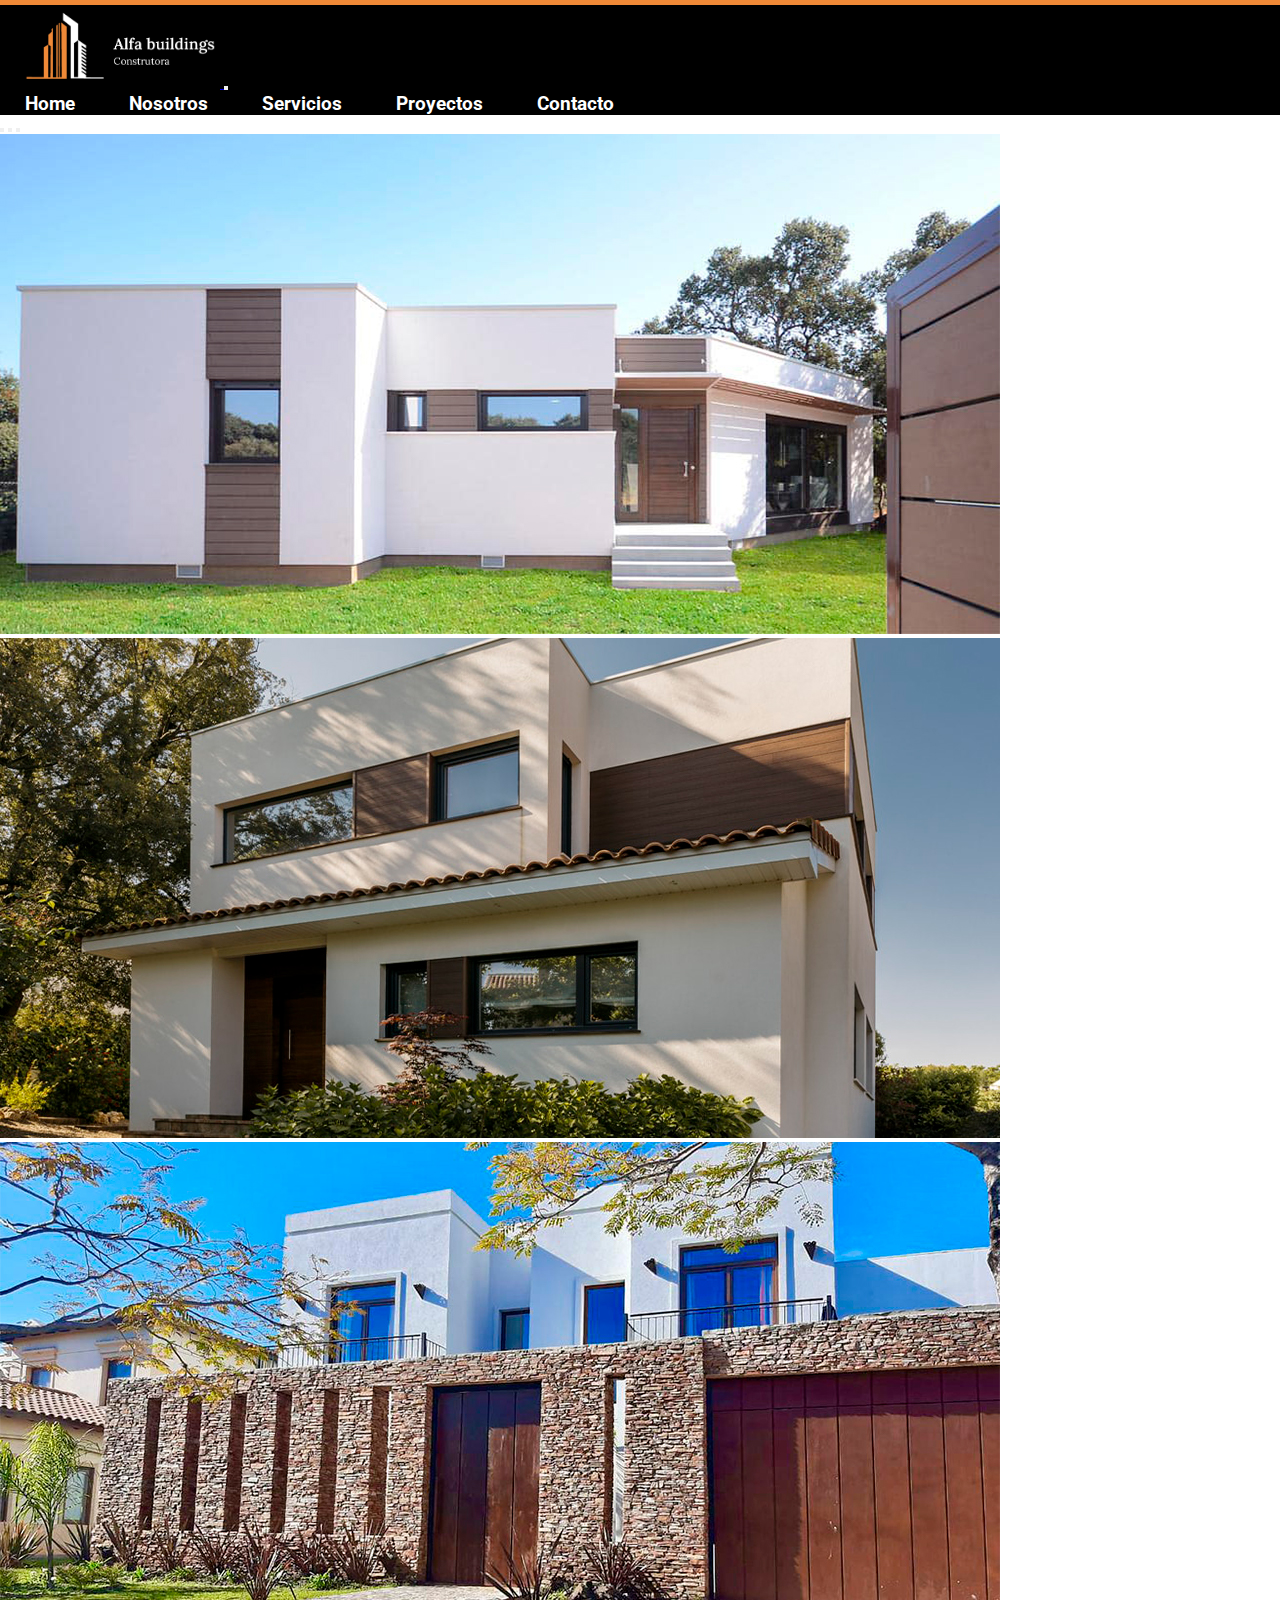
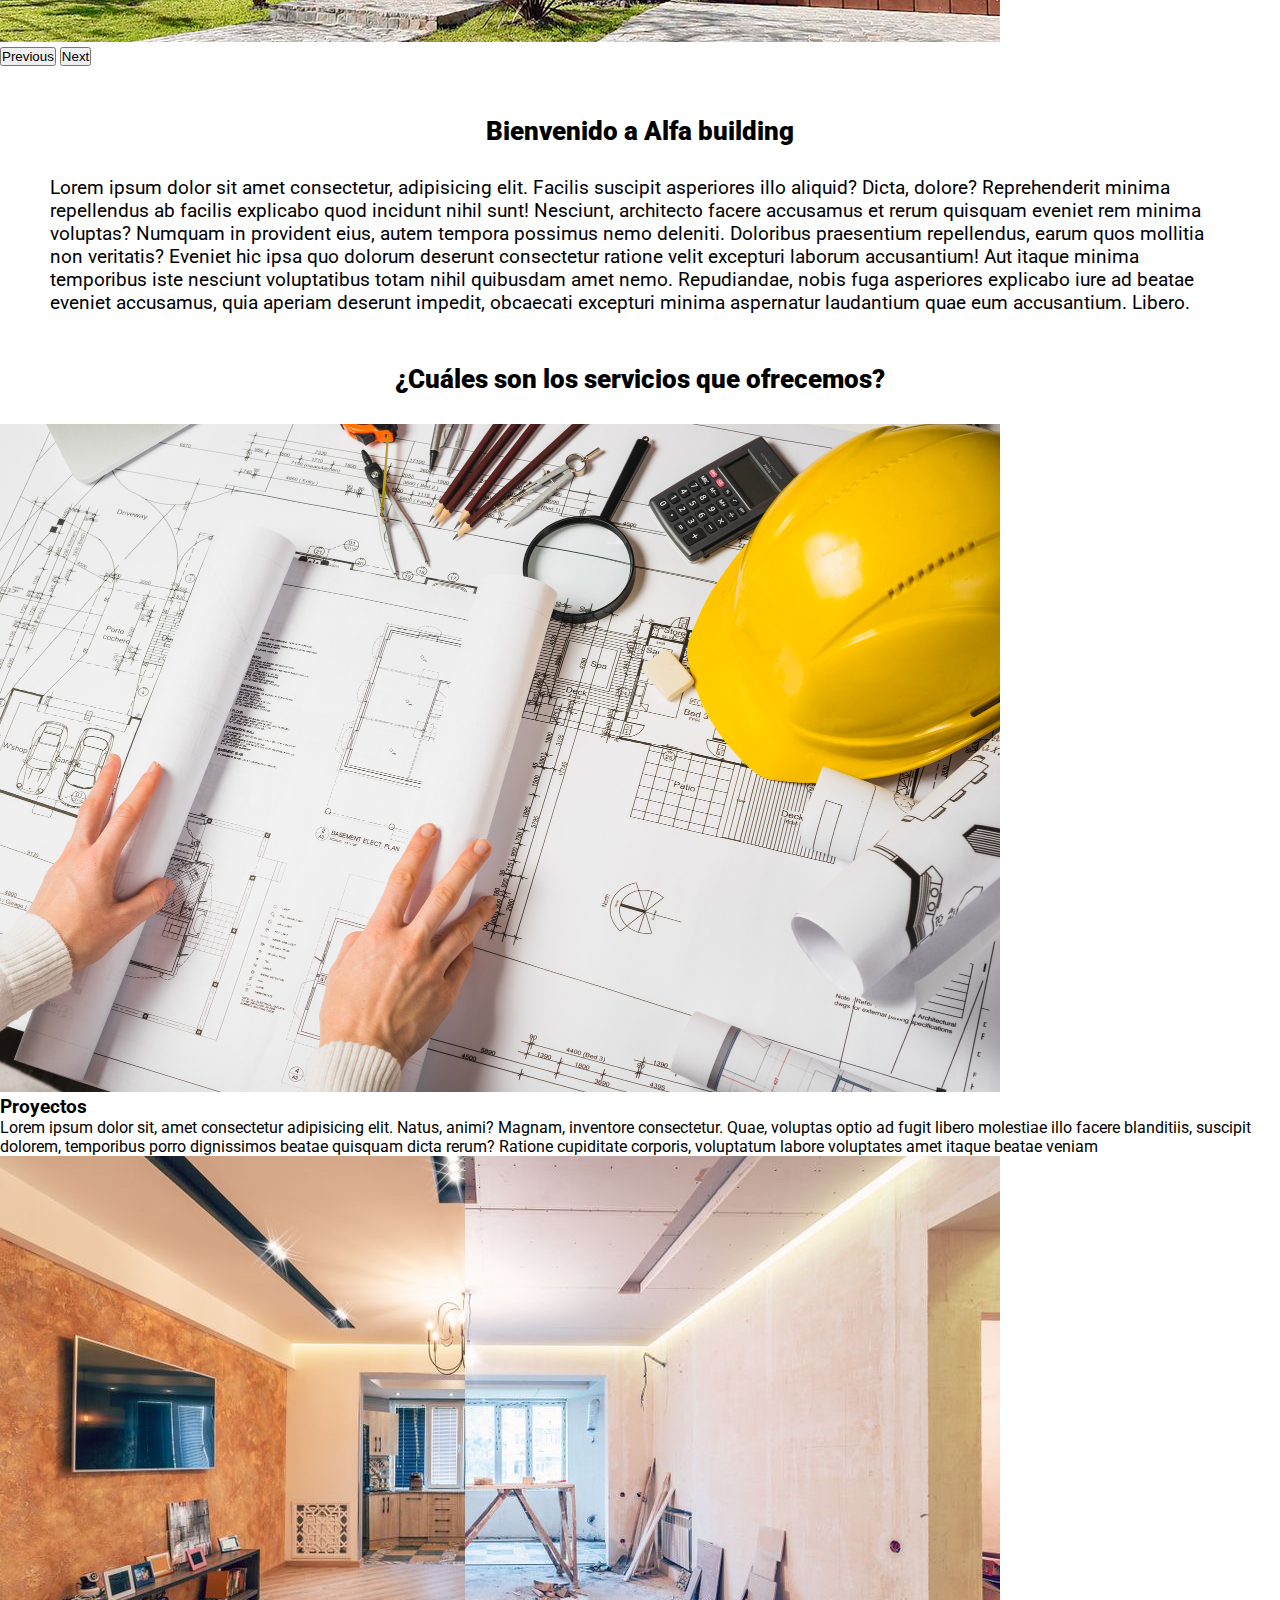
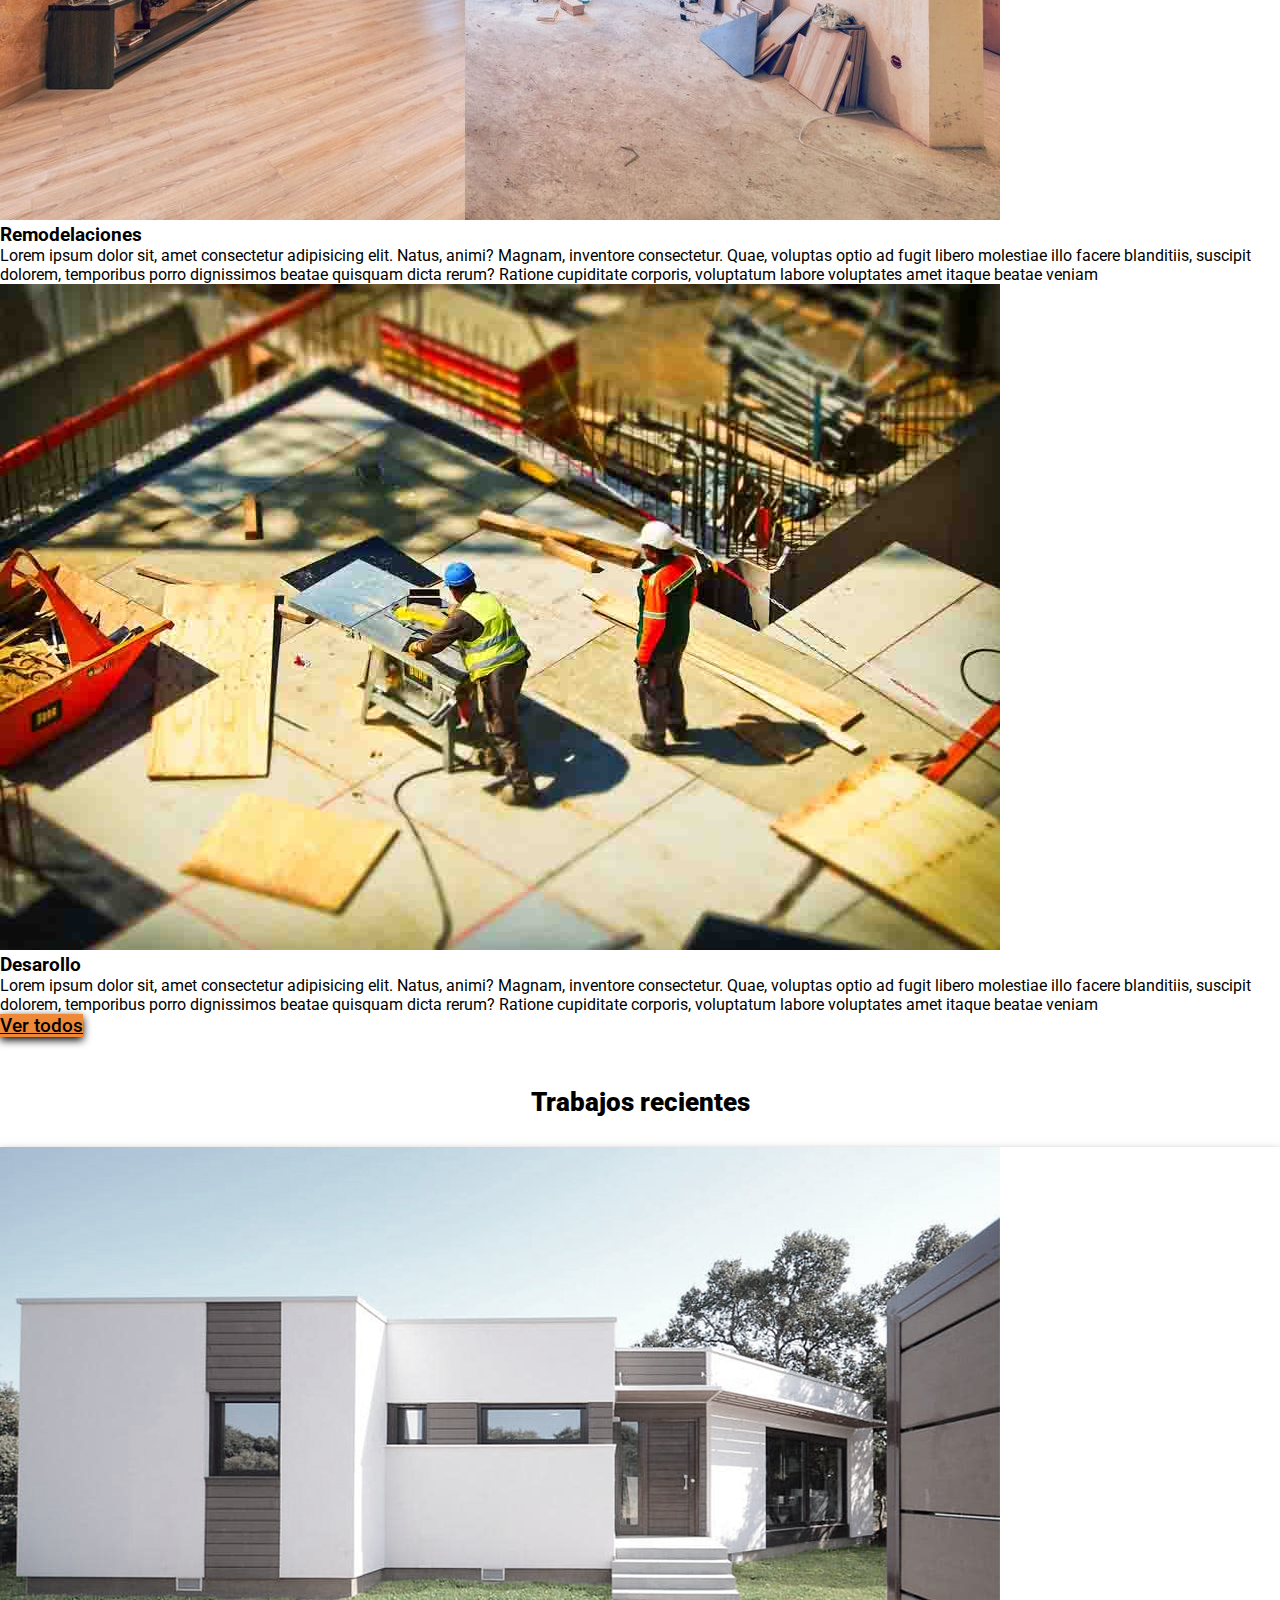
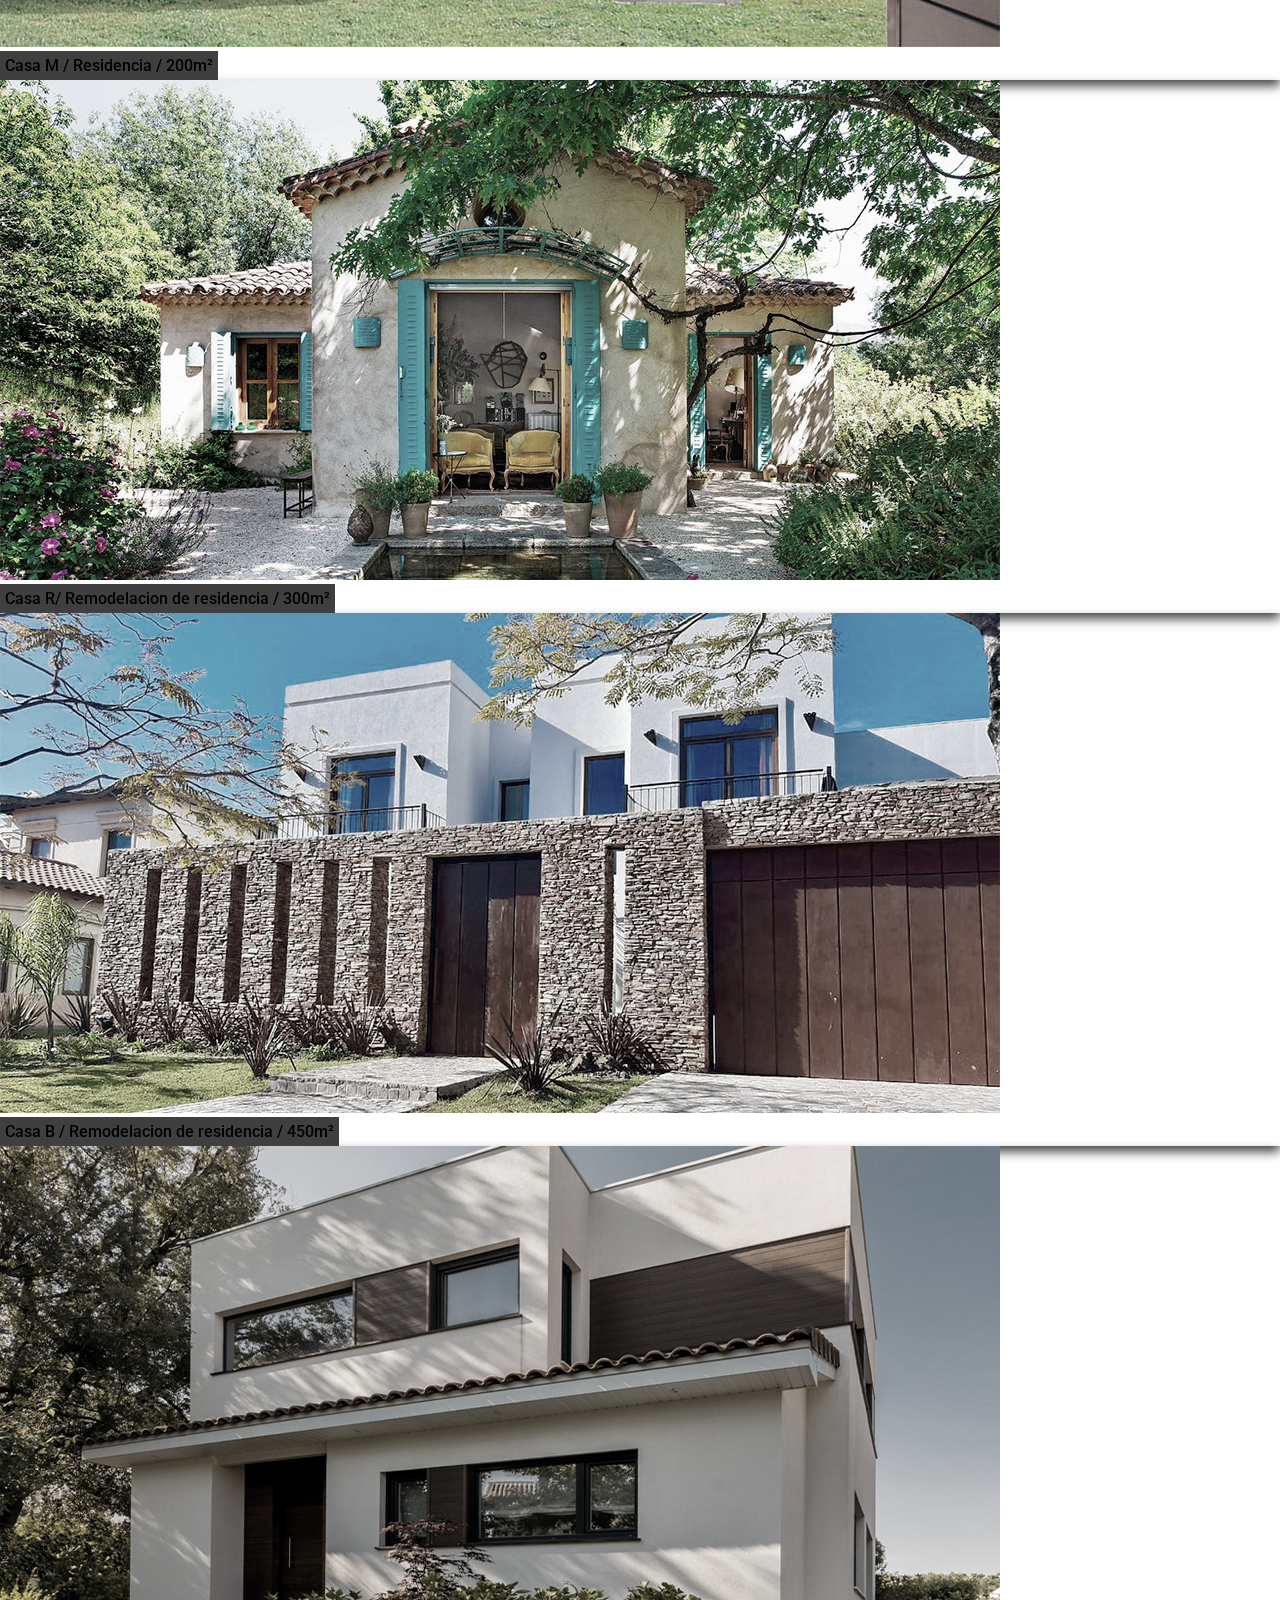
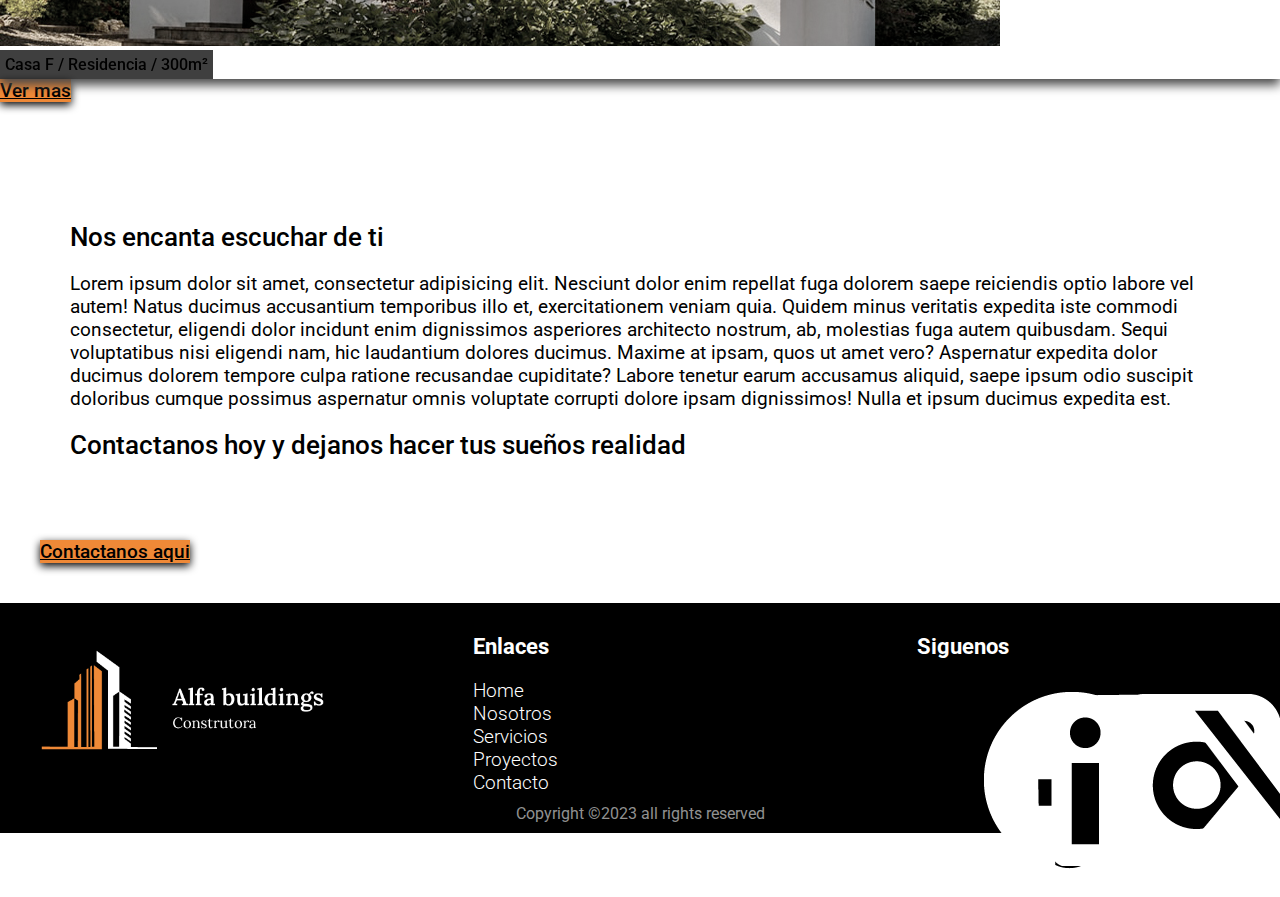
<file: index.html>
<!DOCTYPE html>
<html lang="es">

<head>
    <meta charset="UTF-8">
    <meta name="viewport" content="width=device-width, initial-scale=1.0">
    <title>Home</title>
    <!-- BOOSTRAP -->
    <link href="https://cdn.jsdelivr.net/npm/bootstrap@5.3.2/dist/css/bootstrap.min.css" rel="stylesheet"
        integrity="sha384-T3c6CoIi6uLrA9TneNEoa7RxnatzjcDSCmG1MXxSR1GAsXEV/Dwwykc2MPK8M2HN" crossorigin="anonymous">
    <!-- CSS -->
    <link rel="stylesheet" href="css/estilo.css">
</head>

<body>
    <!-- INICIO HEADER -->
    <header class="navbar navbar-expand-lg encabezado sticky-top">
        <div class="container-fluid" data-bs-theme="dark">
            <a class="navbar-brand" href="index.html">
                <img class="logo" src="img/Logo.png" alt="Logo">
            </a>
            <button class="navbar-toggler" type="button" data-bs-toggle="collapse" data-bs-target="#navbarNav"
                aria-controls="navbarNav" aria-expanded="false" aria-label="Toggle navigation">
                <span class="navbar-toggler-icon"></span>
            </button>
            <nav class="collapse navbar-collapse" id="navbarNav">
                <ul class="navbar-nav ms-auto">
                    <li><a href="index.html">Home</a></li>
                    <li><a href="html/nosotros.html">Nosotros</a></li>
                    <li><a href="html/servicios.html">Servicios</a></li>
                    <li><a href="html/proyectos.html">Proyectos</a></li>
                    <li><a href="html/contacto.html">Contacto</a></li>
                </ul>
            </nav>
        </div>
    </header>
    <!-- FINAL HEADER -->

    <!-- INICIO CARUSEL -->
    <div id="carouselExampleDark" class="carousel carousel-dark slide">
        <div class="carousel-indicators">
            <button type="button" data-bs-target="#carouselExampleDark" data-bs-slide-to="0" class="active"
                aria-current="true" aria-label="Slide 1"></button>
            <button type="button" data-bs-target="#carouselExampleDark" data-bs-slide-to="1"
                aria-label="Slide 2"></button>
            <button type="button" data-bs-target="#carouselExampleDark" data-bs-slide-to="2"
                aria-label="Slide 3"></button>
        </div>
        <div class="carousel-inner">
            <div class="carousel-item active" data-bs-interval="10000">
                <img src="img/Casa M.jpg" class="d-block w-100" alt="Casa M">
            </div>
            <div class="carousel-item" data-bs-interval="2000">
                <img src="img/Casa F.jpg" class="d-block w-100" alt="Casa F">
            </div>
            <div class="carousel-item">
                <img src="img/Casa B.jpg" class="d-block w-100" alt="Casa B">
            </div>
        </div>
        <button class="carousel-control-prev" type="button" data-bs-target="#carouselExampleDark" data-bs-slide="prev">
            <span class="carousel-control-prev-icon" aria-hidden="true"></span>
            <span class="visually-hidden">Previous</span>
        </button>
        <button class="carousel-control-next" type="button" data-bs-target="#carouselExampleDark" data-bs-slide="next">
            <span class="carousel-control-next-icon" aria-hidden="true"></span>
            <span class="visually-hidden">Next</span>
        </button>
    </div>
    <!-- FIN CARUSEL -->

    <h1 class="titulos">Bienvenido a Alfa building</h1>

    <p class="textoPrincipal">Lorem ipsum dolor sit amet consectetur, adipisicing elit. Facilis suscipit asperiores illo aliquid? Dicta,
        dolore? Reprehenderit minima repellendus ab facilis explicabo quod incidunt nihil sunt! Nesciunt, architecto
        facere accusamus et rerum quisquam eveniet rem minima voluptas? Numquam in provident eius, autem tempora
        possimus nemo deleniti. Doloribus praesentium repellendus, earum quos mollitia non veritatis? Eveniet hic ipsa
        quo dolorum deserunt consectetur ratione velit excepturi laborum accusantium! Aut itaque minima temporibus iste
        nesciunt voluptatibus totam nihil quibusdam amet nemo. Repudiandae, nobis fuga asperiores explicabo iure ad
        beatae eveniet accusamus, quia aperiam deserunt impedit, obcaecati excepturi minima aspernatur laudantium quae
        eum accusantium. Libero.
    </p>

    <!-- INICIO SECCION SERVICIOS -->
    <h2 class="titulos">¿Cuáles son los servicios que ofrecemos?</h2>

    <div class="row grid gap-5 m-5 justify-content-center">
        <div class="card p-3 col-xl-3 col-md-5 col-sm-12">
            <img src="../img/Proyecto.jpg" class="card-img-top" alt="Servicio proyectos">
            <div class="card-body">
                <h3 class="card-title tituloServicios">Proyectos</h3>
                <p class="card-text textoServicios">Lorem ipsum dolor sit, amet consectetur adipisicing elit. Natus,
                    animi? Magnam, inventore consectetur. Quae, voluptas optio ad fugit libero molestiae illo facere
                    blanditiis, suscipit dolorem, temporibus porro dignissimos beatae quisquam dicta rerum? Ratione
                    cupiditate corporis, voluptatum labore voluptates amet itaque beatae veniam</p>
            </div>
        </div>

        <div class="card p-3 col-xl-3 col-md-5 col-sm-12">
            <img src="../img/Remodelaciones.jpg" class="card-img-top" alt="Servicio remodelaciones">
            <div class="card-body">
                <h3 class="card-title tituloServicios">Remodelaciones</h3>
                <p class="card-text textoServicios">Lorem ipsum dolor sit, amet consectetur adipisicing elit. Natus,
                    animi? Magnam, inventore consectetur. Quae, voluptas optio ad fugit libero molestiae illo facere
                    blanditiis, suscipit dolorem, temporibus porro dignissimos beatae quisquam dicta rerum? Ratione
                    cupiditate corporis, voluptatum labore voluptates amet itaque beatae veniam</p>
            </div>
        </div>


        <div class="card p-3 col-xl-3 col-md-5 col-sm-12">
            <img src="../img/Desarrollo.jpeg" class="card-img-top" alt="Servicio desarollo">
            <div class="card-body">
                <h3 class="card-title tituloServicios">Desarollo</h3>
                <p class="card-text textoServicios">Lorem ipsum dolor sit, amet consectetur adipisicing elit. Natus,
                    animi? Magnam, inventore consectetur. Quae, voluptas optio ad fugit libero molestiae illo facere
                    blanditiis, suscipit dolorem, temporibus porro dignissimos beatae quisquam dicta rerum? Ratione
                    cupiditate corporis, voluptatum labore voluptates amet itaque beatae veniam</p>
            </div>
        </div>
    </div>
    
    <div class="col-xl-4 col-md-4 col-sm-6 mx-auto">
        <div class="d-grid gap-2 m-5">
            <a class="btn btn-primary" href="html/servicios.html">Ver todos</a>
        </div>
    </div>
    <!-- FIN SECCION SERVICIOS -->

    <!--INICIO SECCION PROYECTOS-->

    <h2 class="titulos">Trabajos recientes</h2>

    <div class="contenedorProyectos row grid gap-3 m-4 justify-content-center">
        
        <div class="card cardProyectos text-bg-dark col-xl-5 col-md-5 col-sm-12">
            <img src="../img/Casa M.jpg" class="card-img" alt="Casa M">
            <div class="card-img-overlay">
                <h3 class="tituloProyecto">Casa M / Residencia / 200m²</h3>
            </div>
        </div>

        <div class="card cardProyectos text-bg-dark col-xl-5 col-md-5 col-sm-12">
            <img src="../img/Casa R.jpg" class="card-img" alt="Casa R">
            <div class="card-img-overlay">
                <h3 class="tituloProyecto">Casa R/ Remodelacion de residencia / 300m²</h3>
            </div>
        </div>

        <div class="card cardProyectos text-bg-dark col-xl-5 col-md-5 col-sm-12">
            <img src="../img/Casa B.jpg" class="card-img" alt="Casa B">
            <div class="card-img-overlay">
                <h3 class="tituloProyecto">Casa B / Remodelacion de residencia / 450m²</h3>
            </div>
        </div>

        <div class="card cardProyectos text-bg-dark col-xl-5 col-md-5 col-sm-12">
            <img src="../img/Casa F.jpg" class="card-img" alt="Casa F">
            <div class="card-img-overlay">
                <h3 class="tituloProyecto">Casa F / Residencia / 300m²</h3>
            </div>
        </div>

    </div>

    <div class="col-xl-4 col-md-4 col-sm-6 mx-auto">
        <div class="d-grid gap-2 m-5">
            <a class="btn btn-primary" href="/html/proyectos.html">Ver mas</a>
        </div>
    </div>
    <!-- FIN SECCION PROYECTOS -->

    <!-- INICIO PARALLAX -->
    <div class="parallax">
        <div class="textoParallax">
            <h2> Nos encanta escuchar de ti </h2>
    
            <p>Lorem ipsum dolor sit amet, consectetur adipisicing elit. Nesciunt dolor enim repellat fuga dolorem saepe
                reiciendis optio labore vel autem! Natus ducimus accusantium temporibus illo et, exercitationem veniam
                quia. Quidem minus veritatis expedita iste commodi consectetur, eligendi dolor incidunt enim dignissimos
                asperiores architecto nostrum, ab, molestias fuga autem quibusdam. Sequi voluptatibus nisi eligendi nam,
                hic laudantium dolores ducimus. Maxime at ipsam, quos ut amet vero? Aspernatur expedita dolor ducimus
                dolorem tempore culpa ratione recusandae cupiditate? Labore tenetur earum accusamus aliquid, saepe ipsum
                odio suscipit doloribus cumque possimus aspernatur omnis voluptate corrupti dolore ipsam dignissimos!
                Nulla et ipsum ducimus expedita est.
            </p>
    
            <h2>Contactanos hoy y dejanos hacer tus sueños realidad </h2>
        </div>

        <div class="col-xl-4 col-md-4 col-sm-6 mx-auto">
            <div class="d-grid gap-2 m-5">
                <a class="btn btn-primary" href="html/contacto.html">Contactanos aqui</a>
            </div>
        </div>
    </div>

    <!-- INICIO FOOTER -->
    <footer>
        <div class="footerGrupo1">
             <div class="caja">
                <figure>
                    <a href="index.html">
                        <img class="logoFooter" src="/img/Logo.png" alt="Logo">
                    </a>
                </figure>
             </div>
             <div class="caja">
                <h3>Enlaces</h3>
                <ul>
                    <li><a href="index.html">Home</a></li>
                    <li><a href="html/nosotros.html">Nosotros</a></li>
                    <li><a href="html/servicios.html">Servicios</a></li>
                    <li><a href="html/proyectos.html">Proyectos</a></li>
                    <li><a href="html/contacto.html">Contacto</a></li>
                </ul>
             </div>

             <div class="caja">
                <h3>Siguenos</h3>
                <div class="redSocial">
                    <a href="#"><img src="../img/Facebook.png" alt=""></a>
                    <a href="#"><img src="../img/Linkedin.png" alt=""></a>
                    <a href="#"><img src="../img/Instagram.png" alt=""></a>
                    <a href="#"><img src="../img/Twitter.png" alt=""></a>
                </div>
             </div>
        </div>

        <div class="footerGrupo2">
            <p>Copyright ©2023 all rights reserved</p>
         </div>
    </footer>
    <!-- FIN FOOTER -->

    <script src="https://cdn.jsdelivr.net/npm/bootstrap@5.3.2/dist/js/bootstrap.bundle.min.js"
        integrity="sha384-C6RzsynM9kWDrMNeT87bh95OGNyZPhcTNXj1NW7RuBCsyN/o0jlpcV8Qyq46cDfL" crossorigin="anonymous">
        </script>
</body>

</html>
</file>
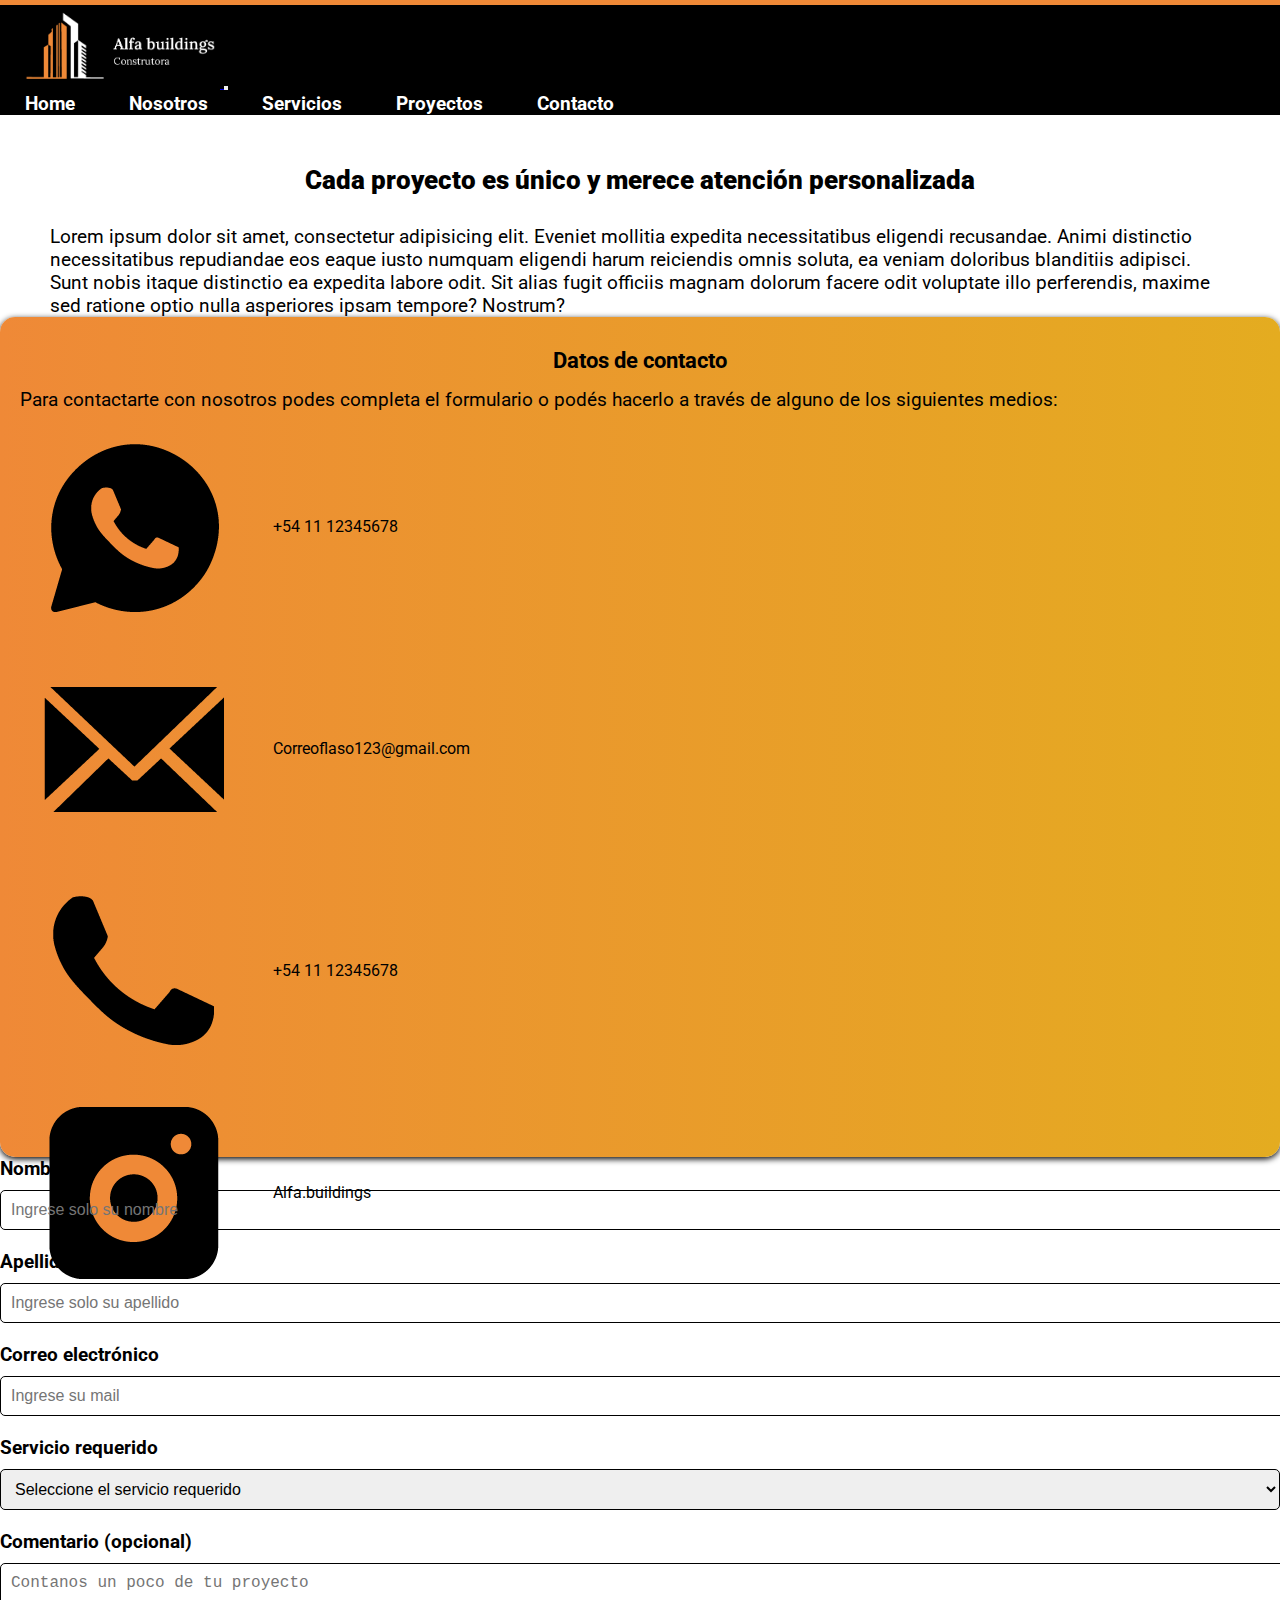
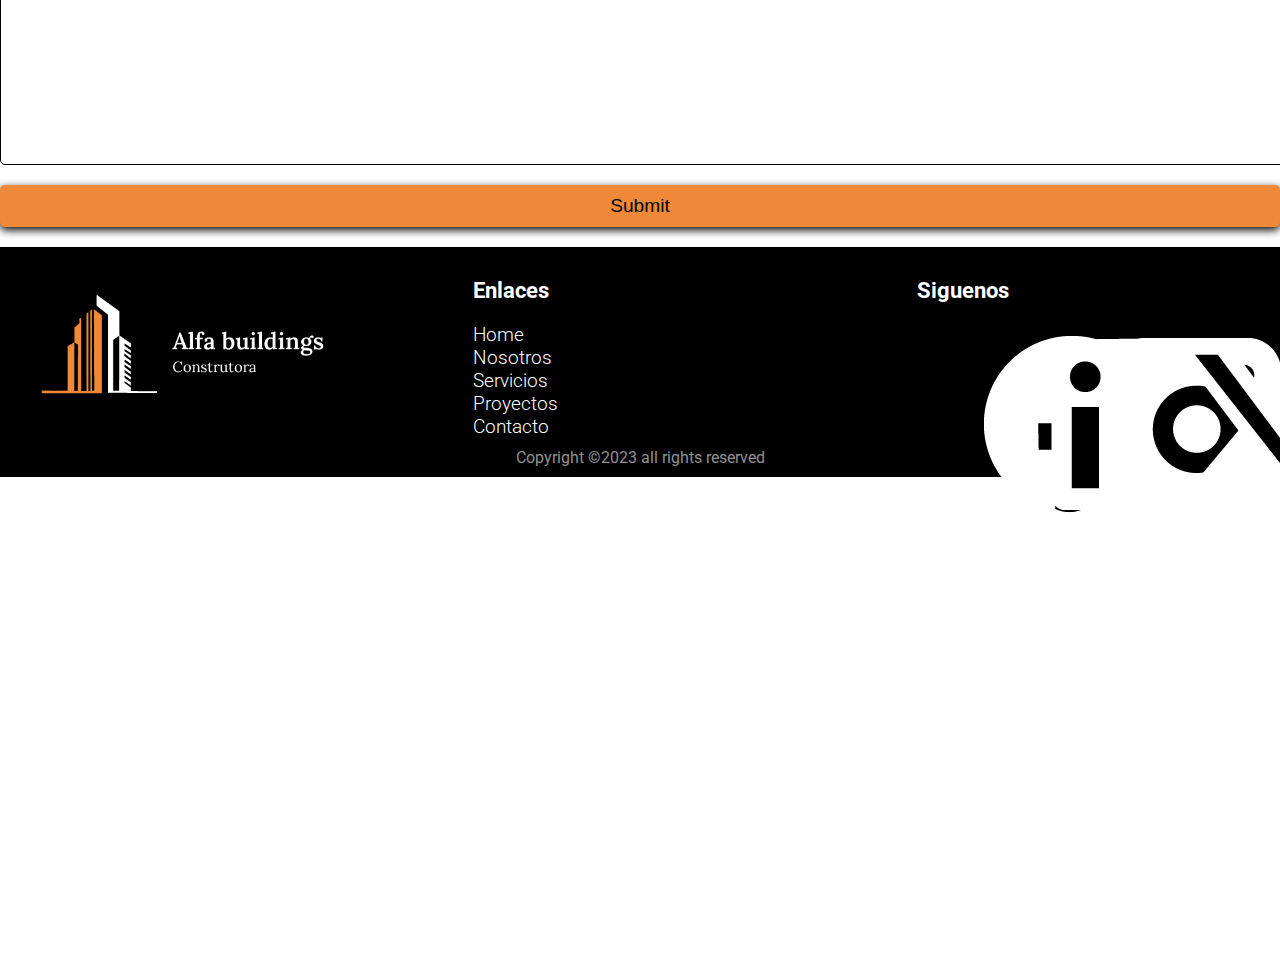
<file: html/contacto.html>
<!DOCTYPE html>
<html lang="es">

<head>
    <meta charset="UTF-8">
    <meta name="viewport" content="width=device-width, initial-scale=1.0">
    <title>Contacto</title>
    <!-- BOOSTRAP -->
    <link href="https://cdn.jsdelivr.net/npm/bootstrap@5.3.2/dist/css/bootstrap.min.css" rel="stylesheet"
        integrity="sha384-T3c6CoIi6uLrA9TneNEoa7RxnatzjcDSCmG1MXxSR1GAsXEV/Dwwykc2MPK8M2HN" crossorigin="anonymous">
    <!-- CSS -->
    <link rel="stylesheet" href="../css/estilo.css">
</head>

<body>

    <!-- INICIO HEADER -->
    <header class="navbar navbar-expand-lg encabezado sticky-top">
        <div class="container-fluid" data-bs-theme="dark">
            <a class="navbar-brand" href="../index.html">
                <img class="logo" src="../img/Logo.png" alt="Logo">
            </a>
            <button class="navbar-toggler" type="button" data-bs-toggle="collapse" data-bs-target="#navbarNav"
                aria-controls="navbarNav" aria-expanded="false" aria-label="Toggle navigation">
                <span class="navbar-toggler-icon"></span>
            </button>
            <nav class="collapse navbar-collapse" id="navbarNav">
                <ul class="navbar-nav ms-auto">
                    <li><a href="../index.html">Home</a></li>
                    <li><a href="nosotros.html">Nosotros</a></li>
                    <li><a href="servicios.html">Servicios</a></li>
                    <li><a href="proyectos.html">Proyectos</a></li>
                    <li><a href="contacto.html">Contacto</a></li>
                </ul>
            </nav>
        </div>
    </header>
    <!-- FIN HEADER -->

    <!-- INICIO CONTENIDO PRICIPAL -->
    <main class="row grid gap-4 m-5 justify-content-center align-items-center">

        <h2 class="titulos">Cada proyecto es único y merece atención personalizada</h2>

        <p class="textoPrincipal">Lorem ipsum dolor sit amet, consectetur adipisicing elit. Eveniet mollitia expedita necessitatibus eligendi recusandae. Animi distinctio necessitatibus repudiandae eos eaque iusto numquam eligendi harum reiciendis omnis soluta, ea veniam doloribus blanditiis adipisci. Sunt nobis itaque distinctio ea expedita labore odit. Sit alias fugit officiis magnam dolorum facere odit voluptate illo perferendis, maxime sed ratione optio nulla asperiores ipsam tempore? Nostrum?</p>

        <!-- inicio seccion datos  -->
        <div class="datos col-xl-5 col-md-5 col-sm-12">
            <h3 class="tituloDatos ">Datos de contacto</h3>

            <p class="textoDatos">Para contactarte con nosotros podes completa el formulario o podés hacerlo a través de alguno de los siguientes medios:
            </p>

            <div class="contenedorMedios">
                <div class="medios">
                    <img src="../img/WhatsApp.png" alt="Icono WhatsApp">
                    <p>+54 11 12345678</p>
                </div>
                <div class="medios">
                    <img src="../img/Correo.png" alt="Icono Correo">
                    <p>Correoflaso123@gmail.com</p>
                </div>
                <div class="medios">
                    <img src="../img/Telefono.png" alt="Icono Telefono">
                    <p>+54 11 12345678</p>
                </div>
                <div class="medios">
                    <img src="../img/Intagram-n.png" alt="Icono Instagram N">
                    <p>Alfa.buildings</p>
                </div>
            </div>
            
            <div  class="mapa">
                <iframe
                    src="https://www.google.com/maps/embed?pb=!1m14!1m12!1m3!1d6560.207604361881!2d-58.39698844557894!3d-34.70256170956373!2m3!1f0!2f0!3f0!3m2!1i1024!2i768!4f13.1!5e0!3m2!1ses-419!2sar!4v1697490080100!5m2!1ses-419!2sar"
                    width="600" height="450" style="border:0;" allowfullscreen="" loading="lazy"
                    referrerpolicy="no-referrer-when-downgrade">
                </iframe>
            </div>
            
        </div>
        <!-- fin seccion datos -->

        <!-- inicio formulario -->
        <form class="col-xl-5 col-md-5 col-sm-12"> 
            <label for="nombre">Nombre</label>
                <input type="text" id="nombre" placeholder="Ingrese solo su nombre">
    
                <label for="apellido">Apellido</label>
                <input type="text" id="apellido" placeholder="Ingrese solo su apellido">
    
                <label for="correo electronico">Correo electrónico</label>
                <input type="email" id="correo electronico" placeholder="Ingrese su mail">
    
                <label for="servicio requerido">Servicio requerido</label>
                <select name="servicio requerido">
                    <option selected disabled="">Seleccione el servicio requerido</option>
                    <option value="proyecto">Proyecto</option>
                    <option value="remodelación">Remodelación</option>
                    <option value="desarollo">Desarollo</option>
                    <option value="diseño de interior">Diseño de interior</option>
                    <option value="paisajismo y jardinera">Paisajismo y jardinera</option>
                </select>
                
                <label for="">Comentario (opcional)</label>
                <textarea name="" id="" cols="30" rows="10" placeholder="Contanos un poco de tu proyecto"></textarea>
    
                <input class="btn-primary" type="submit">
            </form>
        </form>
        <!-- fin formulario -->
    </main>
    <!-- FIN CONTENIDO PRINCIPAL -->

    <!-- INICIO FOOTER -->
    <footer>
        <div class="footerGrupo1">
            <div class="caja">
                <figure>
                    <a href="../index.html">
                        <img class="logoFooter" src="../img/Logo.png" alt="Logo">
                    </a>
                </figure>
            </div>
            <div class="caja">
                <h3>Enlaces</h3>
                <ul>
                    <li><a href="../index.html">Home</a></li>
                    <li><a href="nosotros.html">Nosotros</a></li>
                    <li><a href="servicios.html">Servicios</a></li>
                    <li><a href="proyectos.html">Proyectos</a></li>
                    <li><a href="contacto.html">Contacto</a></li>
                </ul>
            </div>

            <div class="caja">
                <h3>Siguenos</h3>
                <div class="redSocial">
                    <a href="#"><img src="../img/Facebook.png" alt="Icono Facebook"></a>
                    <a href="#"><img src="../img/Linkedin.png" alt="Icono Linkedin"></a>
                    <a href="#"><img src="../img/Instagram.png" alt="Icono Instagram B"></a>
                    <a href="#"><img src="../img/Twitter.png" alt="Icono Twitter"></a>
                </div>
            </div>
        </div>

        <div class="footerGrupo2">
            <p>Copyright ©2023 all rights reserved</p>
        </div>
    </footer>
    <!--FIN FOOTER-->

    <script src="https://cdn.jsdelivr.net/npm/bootstrap@5.3.2/dist/js/bootstrap.bundle.min.js"
        integrity="sha384-C6RzsynM9kWDrMNeT87bh95OGNyZPhcTNXj1NW7RuBCsyN/o0jlpcV8Qyq46cDfL" crossorigin="anonymous">
        </script>
</body>

</html>
</file>
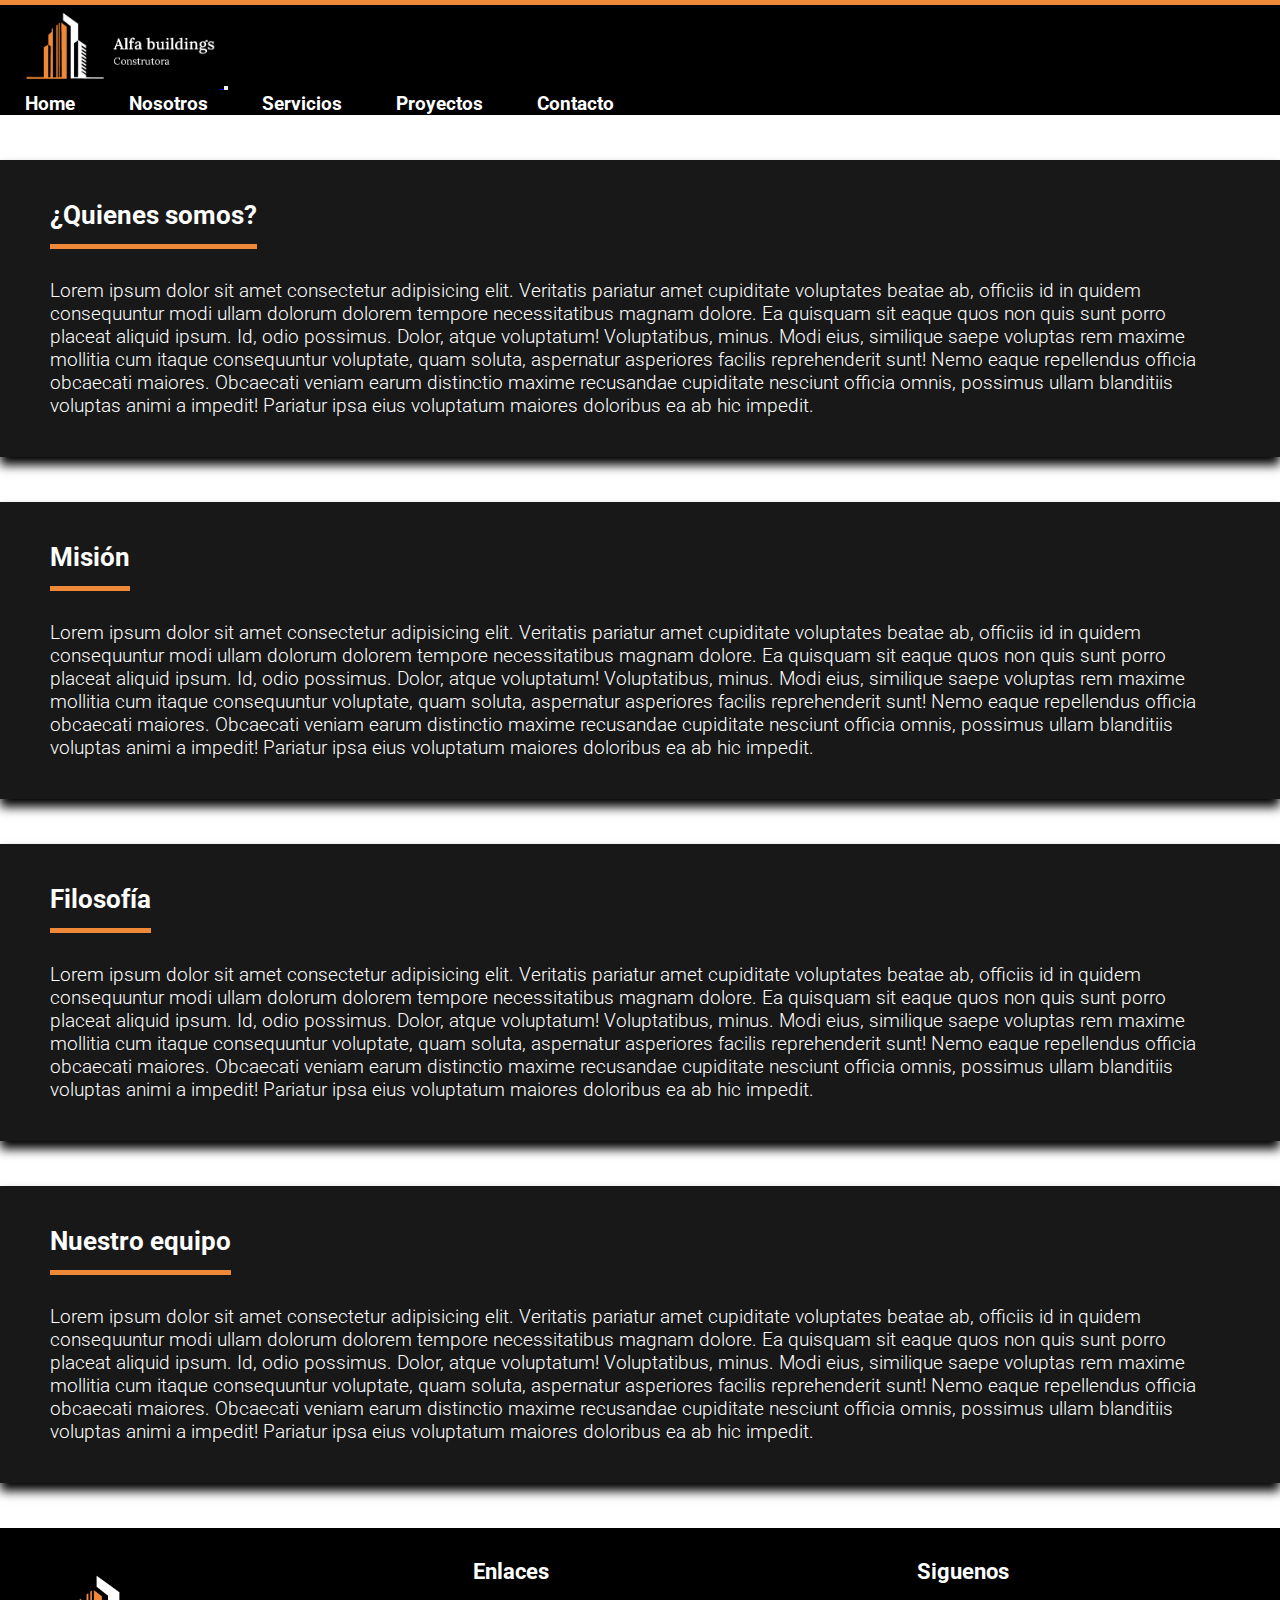
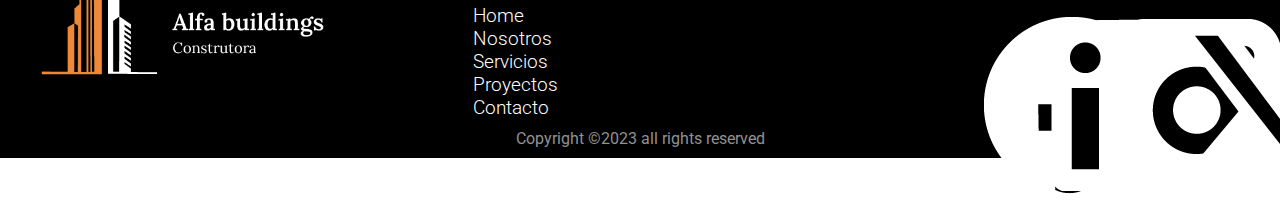
<file: html/nosotros.html>
<!DOCTYPE html>
<html lang="es">

<head>
    <meta charset="UTF-8">
    <meta name="viewport" content="width=device-width, initial-scale=1.0">
    <title>Nosotros</title>
    <!-- BOOSTRAP -->
    <link href="https://cdn.jsdelivr.net/npm/bootstrap@5.3.2/dist/css/bootstrap.min.css" rel="stylesheet"
        integrity="sha384-T3c6CoIi6uLrA9TneNEoa7RxnatzjcDSCmG1MXxSR1GAsXEV/Dwwykc2MPK8M2HN" crossorigin="anonymous">
    <!-- CSS -->
    <link rel="stylesheet" href="../css/estilo.css">
</head>

<body>

    <!-- INICIO HEADER -->
    <header class="navbar navbar-expand-lg encabezado sticky-top">
        <div class="container-fluid" data-bs-theme="dark">
            <a class="navbar-brand" href="../index.html">
                <img class="logo" src="../img/Logo.png" alt="Logo">
            </a>
            <button class="navbar-toggler" type="button" data-bs-toggle="collapse" data-bs-target="#navbarNav"
                aria-controls="navbarNav" aria-expanded="false" aria-label="Toggle navigation">
                <span class="navbar-toggler-icon"></span>
            </button>
            <nav class="collapse navbar-collapse" id="navbarNav">
                <ul class="navbar-nav ms-auto">
                    <li><a href="../index.html">Home</a></li>
                    <li><a href="nosotros.html">Nosotros</a></li>
                    <li><a href="servicios.html">Servicios</a></li>
                    <li><a href="proyectos.html">Proyectos</a></li>
                    <li><a href="contacto.html">Contacto</a></li>
                </ul>
            </nav>
        </div>
    </header>
    <!-- FIN HEADER -->

    <!-- INICIO CONTENIDO PRINCIPAL -->
    <main>
        <div class="contenedorInformacion">
            <h2>¿Quienes somos?</h2>

            <p>Lorem ipsum dolor sit amet consectetur adipisicing elit. Veritatis pariatur amet cupiditate voluptates
                beatae ab, officiis id in quidem consequuntur modi ullam dolorum dolorem tempore necessitatibus magnam
                dolore. Ea quisquam sit eaque quos non quis sunt porro placeat aliquid ipsum. Id, odio possimus. Dolor,
                atque voluptatum! Voluptatibus, minus. Modi eius, similique saepe voluptas rem maxime mollitia cum
                itaque consequuntur voluptate, quam soluta, aspernatur asperiores facilis reprehenderit sunt! Nemo eaque
                repellendus officia obcaecati maiores. Obcaecati veniam earum distinctio maxime recusandae cupiditate
                nesciunt officia omnis, possimus ullam blanditiis voluptas animi a impedit! Pariatur ipsa eius
                voluptatum maiores doloribus ea ab hic impedit.</p>
        </div>
        <div class="contenedorInformacion">
            <h2>Misión </h2>

            <p>Lorem ipsum dolor sit amet consectetur adipisicing elit. Veritatis pariatur amet cupiditate voluptates
                beatae ab, officiis id in quidem consequuntur modi ullam dolorum dolorem tempore necessitatibus magnam
                dolore. Ea quisquam sit eaque quos non quis sunt porro placeat aliquid ipsum. Id, odio possimus. Dolor,
                atque voluptatum! Voluptatibus, minus. Modi eius, similique saepe voluptas rem maxime mollitia cum
                itaque consequuntur voluptate, quam soluta, aspernatur asperiores facilis reprehenderit sunt! Nemo eaque
                repellendus officia obcaecati maiores. Obcaecati veniam earum distinctio maxime recusandae cupiditate
                nesciunt officia omnis, possimus ullam blanditiis voluptas animi a impedit! Pariatur ipsa eius
                voluptatum maiores doloribus ea ab hic impedit.</p>
        </div>

        <div class="contenedorInformacion">
            <h2>Filosofía</h2>

            <p>Lorem ipsum dolor sit amet consectetur adipisicing elit. Veritatis pariatur amet cupiditate voluptates
                beatae ab, officiis id in quidem consequuntur modi ullam dolorum dolorem tempore necessitatibus magnam
                dolore. Ea quisquam sit eaque quos non quis sunt porro placeat aliquid ipsum. Id, odio possimus. Dolor,
                atque voluptatum! Voluptatibus, minus. Modi eius, similique saepe voluptas rem maxime mollitia cum
                itaque consequuntur voluptate, quam soluta, aspernatur asperiores facilis reprehenderit sunt! Nemo eaque
                repellendus officia obcaecati maiores. Obcaecati veniam earum distinctio maxime recusandae cupiditate
                nesciunt officia omnis, possimus ullam blanditiis voluptas animi a impedit! Pariatur ipsa eius
                voluptatum maiores doloribus ea ab hic impedit.</p>
        </div>

        <div class="contenedorInformacion">
            <h2>Nuestro equipo </h2>

            <p>Lorem ipsum dolor sit amet consectetur adipisicing elit. Veritatis pariatur amet cupiditate voluptates
                beatae ab, officiis id in quidem consequuntur modi ullam dolorum dolorem tempore necessitatibus magnam
                dolore. Ea quisquam sit eaque quos non quis sunt porro placeat aliquid ipsum. Id, odio possimus. Dolor,
                atque voluptatum! Voluptatibus, minus. Modi eius, similique saepe voluptas rem maxime mollitia cum
                itaque consequuntur voluptate, quam soluta, aspernatur asperiores facilis reprehenderit sunt! Nemo eaque
                repellendus officia obcaecati maiores. Obcaecati veniam earum distinctio maxime recusandae cupiditate
                nesciunt officia omnis, possimus ullam blanditiis voluptas animi a impedit! Pariatur ipsa eius
                voluptatum maiores doloribus ea ab hic impedit.</p>
        </div>
    </main>
    <!-- FIN CONTENIDO PRINCIPAL -->

    <!-- INICIO FOOTER -->
    <footer>
        <div class="footerGrupo1">
            <div class="caja">
                <figure>
                    <a href="../index.html">
                        <img class="logoFooter" src="../img/Logo.png" alt="Logo">
                    </a>
                </figure>
            </div>
            <div class="caja">
                <h3>Enlaces</h3>
                <ul>
                    <li><a href="../index.html">Home</a></li>
                    <li><a href="nosotros.html">Nosotros</a></li>
                    <li><a href="servicios.html">Servicios</a></li>
                    <li><a href="proyectos.html">Proyectos</a></li>
                    <li><a href="contacto.html">Contacto</a></li>
                </ul>
            </div>

            <div class="caja">
                <h3>Siguenos</h3>
                <div class="redSocial">
                    <a href="#"><img src="../img/Facebook.png" alt=""></a>
                    <a href="#"><img src="../img/Linkedin.png" alt=""></a>
                    <a href="#"><img src="../img/Instagram.png" alt=""></a>
                    <a href="#"><img src="../img/Twitter.png" alt=""></a>
                </div>
            </div>
        </div>

        <div class="footerGrupo2">
            <p>Copyright ©2023 all rights reserved</p>
        </div>
    </footer>
    <!--FIN FOOTER-->

    <script src="https://cdn.jsdelivr.net/npm/bootstrap@5.3.2/dist/js/bootstrap.bundle.min.js"
        integrity="sha384-C6RzsynM9kWDrMNeT87bh95OGNyZPhcTNXj1NW7RuBCsyN/o0jlpcV8Qyq46cDfL" crossorigin="anonymous">
        </script>
</body>

</html>
</file>
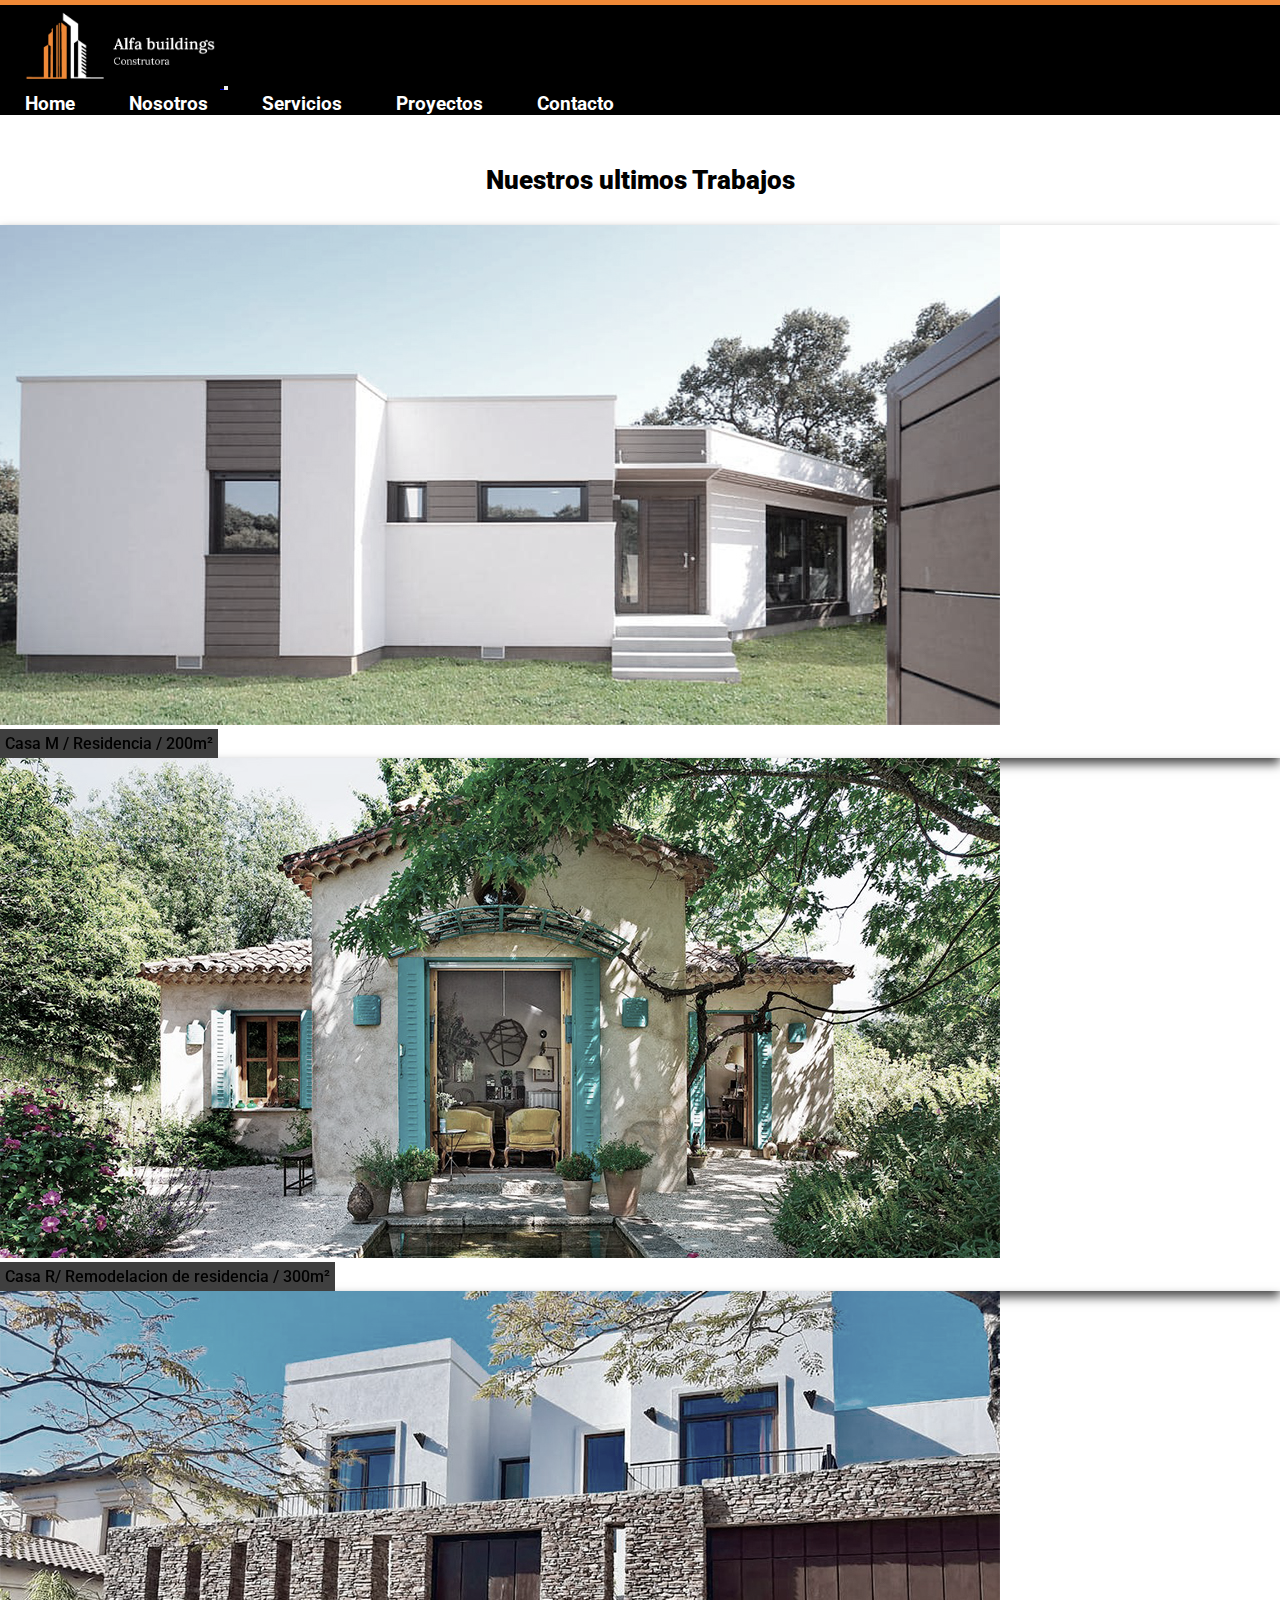
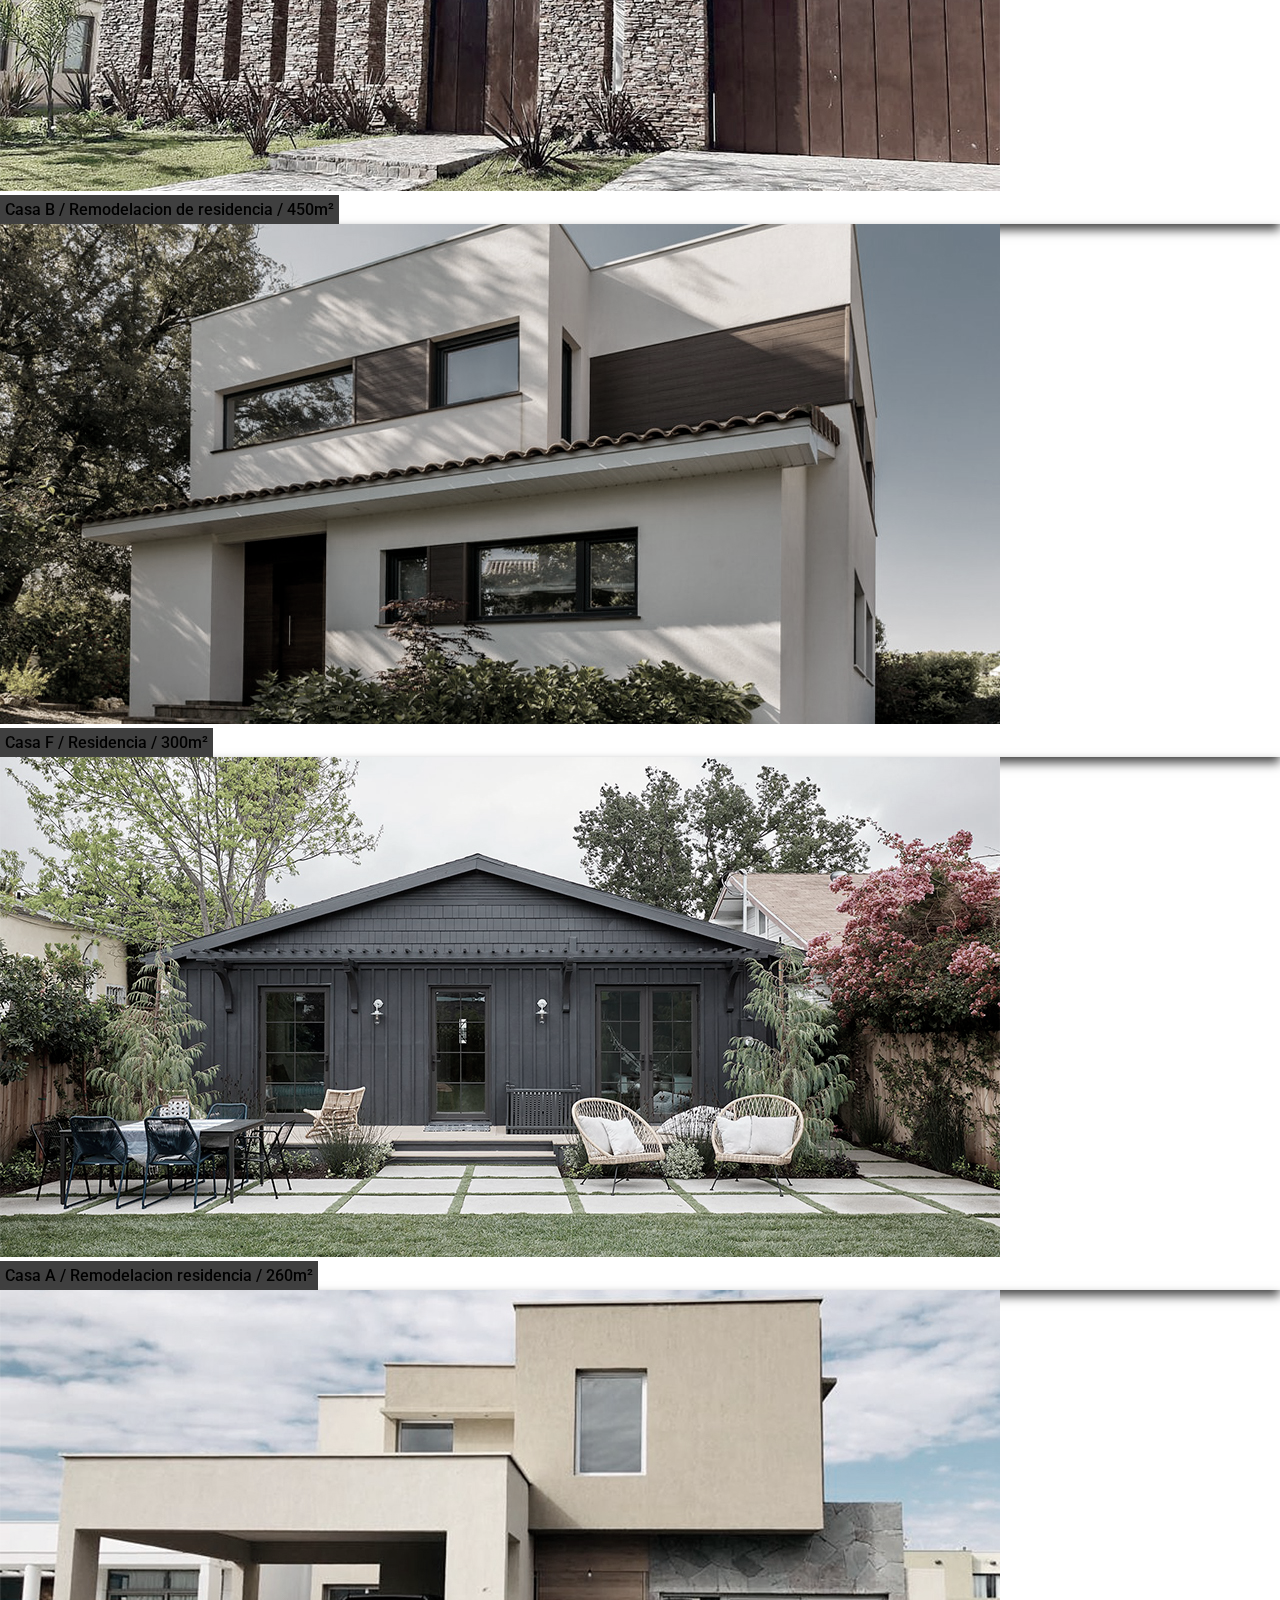
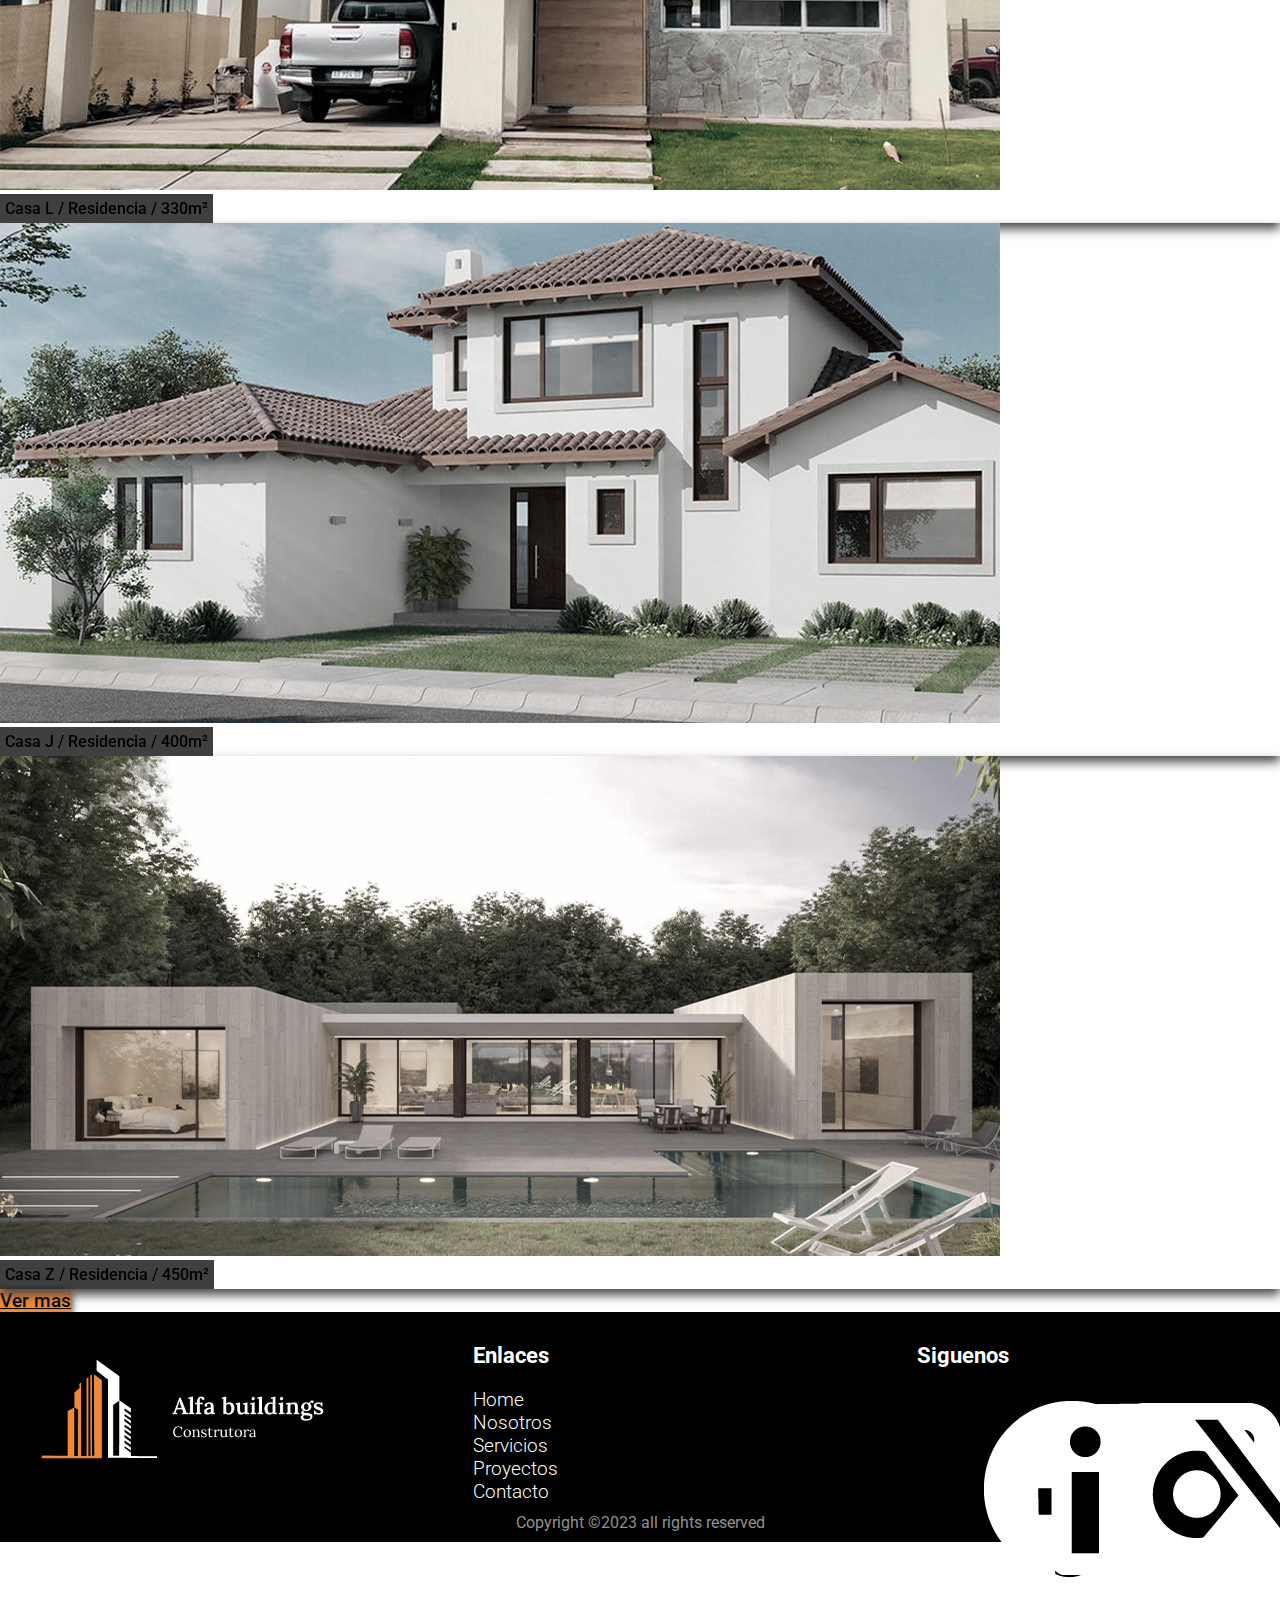
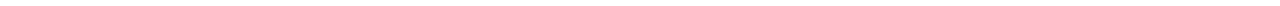
<file: html/proyectos.html>
<!DOCTYPE html>
<html lang="es">

<head>
    <meta charset="UTF-8">
    <meta name="viewport" content="width=device-width, initial-scale=1.0">
    <title>Proyectos</title>
    <!-- BOOSTRAP -->
    <link href="https://cdn.jsdelivr.net/npm/bootstrap@5.3.2/dist/css/bootstrap.min.css" rel="stylesheet"
        integrity="sha384-T3c6CoIi6uLrA9TneNEoa7RxnatzjcDSCmG1MXxSR1GAsXEV/Dwwykc2MPK8M2HN" crossorigin="anonymous">
    <!-- CSS -->
    <link rel="stylesheet" href="../css/estilo.css">
</head>

<body>

    <!-- INICIO HEADER -->
    <header class="navbar navbar-expand-lg encabezado sticky-top">
        <div class="container-fluid" data-bs-theme="dark">
            <a class="navbar-brand" href="../index.html">
                <img class="logo" src="../img/Logo.png" alt="Logo">
            </a>
            <button class="navbar-toggler" type="button" data-bs-toggle="collapse" data-bs-target="#navbarNav"
                aria-controls="navbarNav" aria-expanded="false" aria-label="Toggle navigation">
                <span class="navbar-toggler-icon"></span>
            </button>
            <nav class="collapse navbar-collapse" id="navbarNav">
                <ul class="navbar-nav ms-auto">
                    <li><a href="../index.html">Home</a></li>
                    <li><a href="nosotros.html">Nosotros</a></li>
                    <li><a href="servicios.html">Servicios</a></li>
                    <li><a href="proyectos.html">Proyectos</a></li>
                    <li><a href="contacto.html">Contacto</a></li>
                </ul>
            </nav>
        </div>
    </header>
    <!-- FIN HEADER -->

    <!-- INICIO CONTENIDO PRINCIPAL -->

    <h2 class="titulos">Nuestros ultimos Trabajos</h2>

    <main>
        <div class="contenedorProyectos row grid gap-3 m-4 justify-content-center">
            <div class="card cardProyectos text-bg-dark col-xl-5 col-md-5 col-sm-12">
                <img src="../img/Casa M.jpg" class="card-img" alt="Casa M">
                <div class="card-img-overlay">
                    <h3 class="tituloProyecto">Casa M / Residencia / 200m²</h3>
                </div>
            </div>
            <div class="card cardProyectos text-bg-dark col-xl-5 col-md-5 col-sm-12">
                <img src="../img/Casa R.jpg" class="card-img" alt="Casa R">
                <div class="card-img-overlay">
                    <h3 class="tituloProyecto">Casa R/ Remodelacion de residencia / 300m²</h3>
                </div>
            </div>
            <div class="card cardProyectos text-bg-dark col-xl-5 col-md-5 col-sm-12">
                <img src="../img/Casa B.jpg" class="card-img" alt="Casa B">
                <div class="card-img-overlay">
                    <h3 class="tituloProyecto">Casa B / Remodelacion de residencia / 450m²</h3>
                </div>
            </div>

            <div class="card cardProyectos text-bg-dark col-xl-5 col-md-5 col-sm-12">
                <img src="../img/Casa F.jpg" class="card-img" alt="Casa F">
                <div class="card-img-overlay">
                    <h3 class="tituloProyecto">Casa F / Residencia / 300m²</h3>
                </div>
            </div>

            <div class="card cardProyectos text-bg-dark col-xl-5 col-md-5 col-sm-12">
                <img src="../img/Casa A.jpg" class="card-img" alt="Casa A">
                <div class="card-img-overlay">
                    <h3 class="tituloProyecto">Casa A / Remodelacion residencia / 260m²</h3>
                </div>
            </div>

            <div class="card cardProyectos text-bg-dark col-xl-5 col-md-5 col-sm-12">
                <img src="../img/Casa L.jpg" class="card-img" alt="Casa L">
                <div class="card-img-overlay">
                    <h3 class="tituloProyecto">Casa L / Residencia / 330m²</h3>
                </div>
            </div>

            <div class="card cardProyectos text-bg-dark col-xl-5 col-md-5 col-sm-12">
                <img src="../img/Casa J.jpg" class="card-img" alt="Casa J">
                <div class="card-img-overlay">
                    <h3 class="tituloProyecto">Casa J / Residencia / 400m²</h3>
                </div>
            </div>

            <div class="card cardProyectos text-bg-dark col-xl-5 col-md-5 col-sm-12">
                <img src="../img/Casa Z.jpg" class="card-img" alt="Casa Z">
                <div class="card-img-overlay">
                    <h3 class="tituloProyecto">Casa Z / Residencia / 450m²</h3>
                </div>
            </div>
        </div>

        <div class="col-xl-4 col-md-4 col-sm-6 mx-auto">
            <div class="d-grid gap-2 m-5">
                <a class="btn btn-primary" href="#">Ver mas</a>
            </div>
        </div>
    </main>
    <!-- FINAL CONTENIDO PRINCIPAL -->

    <!-- INICIO FOOTER -->
    <footer>
        <div class="footerGrupo1">
            <div class="caja">
                <figure>
                    <a href="../index.html">
                        <img class="logoFooter" src="../img/Logo.png" alt="Logo">
                    </a>
                </figure>
            </div>
            <div class="caja">
                <h3>Enlaces</h3>
                <ul>
                    <li><a href="../index.html">Home</a></li>
                    <li><a href="nosotros.html">Nosotros</a></li>
                    <li><a href="servicios.html">Servicios</a></li>
                    <li><a href="proyectos.html">Proyectos</a></li>
                    <li><a href="contacto.html">Contacto</a></li>
                </ul>
            </div>

            <div class="caja">
                <h3>Siguenos</h3>
                <div class="redSocial">
                    <a href="#"><img src="../img/Facebook.png" alt=""></a>
                    <a href="#"><img src="../img/Linkedin.png" alt=""></a>
                    <a href="#"><img src="../img/Instagram.png" alt=""></a>
                    <a href="#"><img src="../img/Twitter.png" alt=""></a>
                </div>
            </div>
        </div>

        <div class="footerGrupo2">
            <p>Copyright ©2023 all rights reserved</p>
        </div>
    </footer>
    <!--FIN FOOTER-->

    <script src="https://cdn.jsdelivr.net/npm/bootstrap@5.3.2/dist/js/bootstrap.bundle.min.js"
        integrity="sha384-C6RzsynM9kWDrMNeT87bh95OGNyZPhcTNXj1NW7RuBCsyN/o0jlpcV8Qyq46cDfL" crossorigin="anonymous">
        </script>
</body>

</html>
</file>
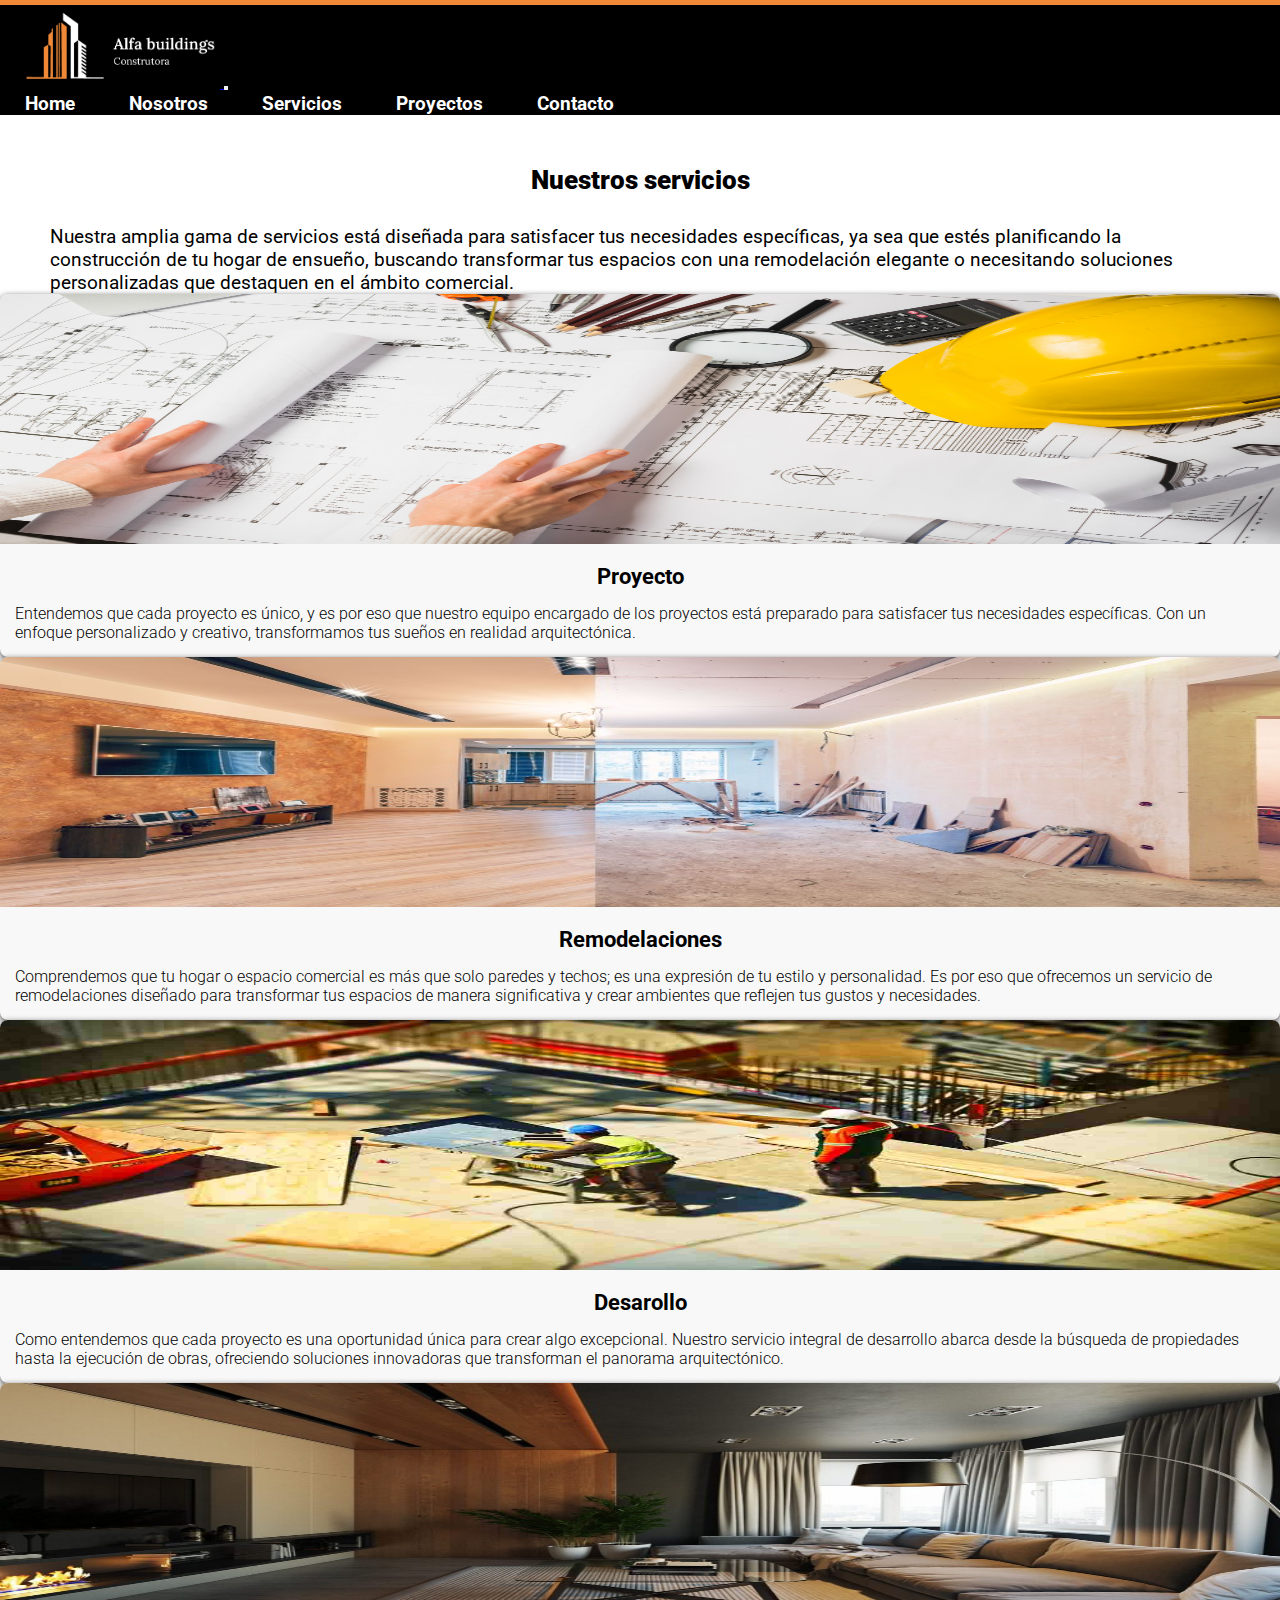
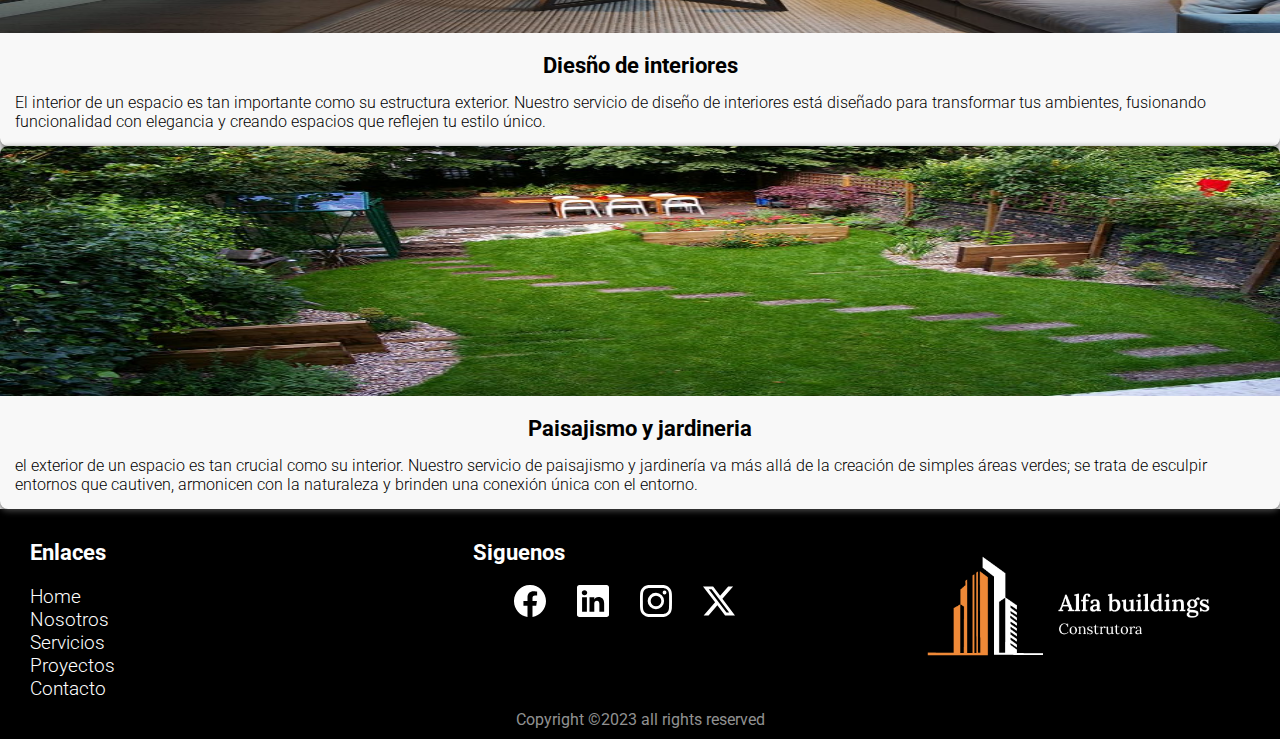
<file: html/servicios.html>
<!DOCTYPE html>
<html lang="es">

<head>
  <meta charset="UTF-8">
  <meta name="viewport" content="width=device-width, initial-scale=1.0">
  <meta name="description" content="Descubre los servicios que ofrecemos en Alfa buildings. Desde la planificación hasta la entrega, ofrecemos soluciones integrales para proyectos residenciales y comerciales. Nuestro equipo especializado garantiza calidad, innovación y cumplimiento de plazos. Descubre cómo podemos hacer realidad tus sueños">
  <title>Servicios | Alfa buildings</title>
  <!-- FAVICON -->
  <link rel="shortcut icon" href="../img/Favicon.png" type="image/x-icon">
  <!-- BOOSTRAP -->
  <link href="https://cdn.jsdelivr.net/npm/bootstrap@5.3.2/dist/css/bootstrap.min.css" rel="stylesheet"
    integrity="sha384-T3c6CoIi6uLrA9TneNEoa7RxnatzjcDSCmG1MXxSR1GAsXEV/Dwwykc2MPK8M2HN" crossorigin="anonymous">
  <!-- CSS -->
  <link rel="stylesheet" href="../css/estilo.css">
</head>

<body>

  <!-- INICIO HEADER -->
  <header class="navbar navbar-expand-lg encabezado sticky-top">
    <div class="container-fluid" data-bs-theme="dark">
      <a class="navbar-brand" href="../index.html">
        <img class="logo" src="../img/Logo.png" alt="Logo">
      </a>
      <button class="navbar-toggler" type="button" data-bs-toggle="collapse" data-bs-target="#navbarNav"
        aria-controls="navbarNav" aria-expanded="false" aria-label="Toggle navigation">
        <span class="navbar-toggler-icon"></span>
      </button>
      <nav class="collapse navbar-collapse" id="navbarNav">
        <ul class="navbar-nav ms-auto">
          <li><a href="../index.html">Home</a></li>
          <li><a href="nosotros.html">Nosotros</a></li>
          <li><a href="servicios.html">Servicios</a></li>
          <li><a href="proyectos.html">Proyectos</a></li>
          <li><a href="contacto.html">Contacto</a></li>
        </ul>
      </nav>
    </div>
  </header>
  <!-- FINAL HEADER -->

  <!-- CONTENIDO PRINCIPAL -->
  <h2 class="titulos">Nuestros servicios</h2>

  <p class="textoPrincipal">
    Nuestra amplia gama de servicios está diseñada para satisfacer tus necesidades específicas, ya sea que estés
    planificando la construcción de tu hogar de ensueño, buscando transformar tus espacios con una remodelación elegante
    o necesitando soluciones personalizadas que destaquen en el ámbito comercial.
  </p>

  <div class="row mx-3 my-4 g-5 justify-content-center">

    <div class="col-xl-4 col-md-6 col-sm-12 contenedorServicios">
      <div class="cardServicios">

        <div>
          <img src="../img/Proyecto.jpg" alt="Servicio proyecto">
        </div>

        <div>
          <h3>Proyecto</h3>
          <p>
            Entendemos que cada proyecto es único, y es por eso que nuestro equipo encargado de los proyectos está
            preparado para satisfacer tus necesidades específicas. Con un enfoque personalizado y creativo,
            transformamos tus sueños en realidad arquitectónica.
          </p>
        </div>
      </div>
    </div>

    <div class="col-xl-4 col-md-6 col-sm-12 contenedorServicios">
      <div class="cardServicios">

        <div>
          <img src="../img/Remodelaciones.jpg" alt="Servicio remodelaciones">
        </div>

        <div>
          <h3>Remodelaciones</h3>
          <p>
            Comprendemos que tu hogar o espacio comercial es más que solo paredes y techos; es una expresión de tu
            estilo y personalidad. Es por eso que ofrecemos un servicio de remodelaciones diseñado para transformar tus
            espacios de manera significativa y crear ambientes que reflejen tus gustos y necesidades.
          </p>
        </div>
      </div>
    </div>

    <div class="col-xl-4 col-md-6 col-sm-12 contenedorServicios">
      <div class="cardServicios">

        <div>
          <img src="../img/Desarrollo.jpeg" alt="Servicio desarollo">
        </div>

        <div>
          <h3>Desarollo</h3>
          <p>
            Como entendemos que cada proyecto es una oportunidad única para crear algo excepcional. Nuestro servicio
            integral de desarrollo abarca desde la búsqueda de propiedades hasta la ejecución de obras, ofreciendo
            soluciones innovadoras que transforman el panorama arquitectónico.
          </p>
        </div>
      </div>
    </div>

    <div class="col-xl-4 col-md-6 col-sm-12 contenedorServicios">
      <div class="cardServicios">

        <div>
          <img src="../img/Diseno de interiores.jpg" alt="Servicio diseño de interiores">
        </div>

        <div>
          <h3>Diesño de interiores</h3>
          <p>
            El interior de un espacio es tan importante como su estructura exterior. Nuestro servicio de diseño de
            interiores está diseñado para transformar tus ambientes, fusionando funcionalidad con elegancia y creando
            espacios que reflejen tu estilo único.
          </p>
        </div>
      </div>
    </div>

    <div class="col-xl-4 col-md-6 col-sm-12 contenedorServicios">
      <div class="cardServicios">

        <div>
          <img src="../img/Paisajismo y jardinera.jpg" alt="Servicio paisajismo y jardineria">
        </div>

        <div>
          <h3>Paisajismo y jardineria</h3>
          <p>
            el exterior de un espacio es tan crucial como su interior. Nuestro servicio de paisajismo y jardinería va
            más allá de la creación de simples áreas verdes; se trata de esculpir entornos que cautiven, armonicen con
            la naturaleza y brinden una conexión única con el entorno.
          </p>
        </div>
      </div>
    </div>
  </div>
  <!-- FIN DE CONTENIDO PRINCIPAL -->

  <!-- INICIO FOOTER -->
  <footer>
    <div class="footerGrupo1">

      <div class="caja">
        <h3>Enlaces</h3>
        <ul>
          <li><a href="../index.html">Home</a></li>
          <li><a href="nosotros.html">Nosotros</a></li>
          <li><a href="servicios.html">Servicios</a></li>
          <li><a href="proyectos.html">Proyectos</a></li>
          <li><a href="contacto.html">Contacto</a></li>
        </ul>
      </div>

      <div class="caja">
        <h3 class="text-center p-0">Siguenos</h3>
        <div class="redSocial">

          <a href="#" class="icono"><svg xmlns="http://www.w3.org/2000/svg" width="16" height="16" fill="currentColor"
              class="bi bi-facebook" viewBox="0 0 16 16" title="facebook">
              <path
                d="M16 8.049c0-4.446-3.582-8.05-8-8.05C3.58 0-.002 3.603-.002 8.05c0 4.017 2.926 7.347 6.75 7.951v-5.625h-2.03V8.05H6.75V6.275c0-2.017 1.195-3.131 3.022-3.131.876 0 1.791.157 1.791.157v1.98h-1.009c-.993 0-1.303.621-1.303 1.258v1.51h2.218l-.354 2.326H9.25V16c3.824-.604 6.75-3.934 6.75-7.951" />
            </svg>
          </a>

          <a href="#">
            <svg xmlns="http://www.w3.org/2000/svg" width="16" height="16" fill="currentColor" class="bi bi-linkedin"
              viewBox="0 0 16 16" title="linkedin">
              <path
                d="M0 1.146C0 .513.526 0 1.175 0h13.65C15.474 0 16 .513 16 1.146v13.708c0 .633-.526 1.146-1.175 1.146H1.175C.526 16 0 15.487 0 14.854V1.146zm4.943 12.248V6.169H2.542v7.225h2.401m-1.2-8.212c.837 0 1.358-.554 1.358-1.248-.015-.709-.52-1.248-1.342-1.248-.822 0-1.359.54-1.359 1.248 0 .694.521 1.248 1.327 1.248h.016zm4.908 8.212V9.359c0-.216.016-.432.08-.586.173-.431.568-.878 1.232-.878.869 0 1.216.662 1.216 1.634v3.865h2.401V9.25c0-2.22-1.184-3.252-2.764-3.252-1.274 0-1.845.7-2.165 1.193v.025h-.016a5.54 5.54 0 0 1 .016-.025V6.169h-2.4c.03.678 0 7.225 0 7.225h2.4" />
            </svg>
          </a>

          <a href="#">
            <svg xmlns="http://www.w3.org/2000/svg" width="16" height="16" fill="currentColor" class="bi bi-instagram"
              viewBox="0 0 16 16" title="instagram">
              <path
                d="M8 0C5.829 0 5.556.01 4.703.048 3.85.088 3.269.222 2.76.42a3.917 3.917 0 0 0-1.417.923A3.927 3.927 0 0 0 .42 2.76C.222 3.268.087 3.85.048 4.7.01 5.555 0 5.827 0 8.001c0 2.172.01 2.444.048 3.297.04.852.174 1.433.372 1.942.205.526.478.972.923 1.417.444.445.89.719 1.416.923.51.198 1.09.333 1.942.372C5.555 15.99 5.827 16 8 16s2.444-.01 3.298-.048c.851-.04 1.434-.174 1.943-.372a3.916 3.916 0 0 0 1.416-.923c.445-.445.718-.891.923-1.417.197-.509.332-1.09.372-1.942C15.99 10.445 16 10.173 16 8s-.01-2.445-.048-3.299c-.04-.851-.175-1.433-.372-1.941a3.926 3.926 0 0 0-.923-1.417A3.911 3.911 0 0 0 13.24.42c-.51-.198-1.092-.333-1.943-.372C10.443.01 10.172 0 7.998 0h.003zm-.717 1.442h.718c2.136 0 2.389.007 3.232.046.78.035 1.204.166 1.486.275.373.145.64.319.92.599.28.28.453.546.598.92.11.281.24.705.275 1.485.039.843.047 1.096.047 3.231s-.008 2.389-.047 3.232c-.035.78-.166 1.203-.275 1.485a2.47 2.47 0 0 1-.599.919c-.28.28-.546.453-.92.598-.28.11-.704.24-1.485.276-.843.038-1.096.047-3.232.047s-2.39-.009-3.233-.047c-.78-.036-1.203-.166-1.485-.276a2.478 2.478 0 0 1-.92-.598 2.48 2.48 0 0 1-.6-.92c-.109-.281-.24-.705-.275-1.485-.038-.843-.046-1.096-.046-3.233 0-2.136.008-2.388.046-3.231.036-.78.166-1.204.276-1.486.145-.373.319-.64.599-.92.28-.28.546-.453.92-.598.282-.11.705-.24 1.485-.276.738-.034 1.024-.044 2.515-.045v.002zm4.988 1.328a.96.96 0 1 0 0 1.92.96.96 0 0 0 0-1.92zm-4.27 1.122a4.109 4.109 0 1 0 0 8.217 4.109 4.109 0 0 0 0-8.217zm0 1.441a2.667 2.667 0 1 1 0 5.334 2.667 2.667 0 0 1 0-5.334" />
            </svg>
          </a>

          <a href="#">
            <svg xmlns="http://www.w3.org/2000/svg" width="16" height="16" fill="currentColor" class="bi bi-twitter-x"
              viewBox="0 0 16 16" title="twitter">
              <path
                d="M12.6.75h2.454l-5.36 6.142L16 15.25h-4.937l-3.867-5.07-4.425 5.07H.316l5.733-6.57L0 .75h5.063l3.495 4.633L12.601.75Zm-.86 13.028h1.36L4.323 2.145H2.865l8.875 11.633Z" />
            </svg>
          </a>
        </div>
      </div>

      <div class="caja">
        <figure>
          <a href="../index.html">
            <img class="logoFooter" src="../img/Logo.png" alt="Logo">
          </a>
        </figure>
      </div>
    </div>

    <div class="footerGrupo2">
      <p>Copyright ©2023 all rights reserved</p>
    </div>
  </footer>
  <!-- FIN FOOTER -->

  <!-- JS BOOTSTRAP-->
  <script src="https://cdn.jsdelivr.net/npm/bootstrap@5.3.2/dist/js/bootstrap.bundle.min.js"
    integrity="sha384-C6RzsynM9kWDrMNeT87bh95OGNyZPhcTNXj1NW7RuBCsyN/o0jlpcV8Qyq46cDfL" crossorigin="anonymous">
    </script>
</body>

</html>
</file>
<file: css/estilo.css>
@import url("https://fonts.googleapis.com/css2?family=Roboto:wght@100;300;400;500;700;900&display=swap");
* {
  margin: 0;
  padding: 0;
}

body {
  font-family: "Roboto", sans-serif;
}

/*INICIO HEADER*/
.logo {
  width: 200px;
  margin-left: 20px;
}

.encabezado {
  background-color: black;
  border-top: 5px solid rgb(239, 137, 55);
}
.encabezado nav ul li {
  display: inline-block;
  list-style: none;
  margin: 0 25px;
}
.encabezado nav ul li a {
  text-decoration: none;
  color: white;
  font-size: 1.2rem;
  font-weight: 700;
}
.encabezado nav ul li a:hover {
  color: rgb(239, 137, 55);
}

/*FIN HEADER*/
/*INICIO FOOTER*/
footer {
  width: 100%;
  background-color: black;
}

.footerGrupo1 {
  width: 100%;
  margin: auto;
  display: grid;
  grid-template-columns: repeat(3, 1fr);
  grid-gap: 50px;
  padding-top: 20px;
}

figure {
  width: 100%;
  height: 100%;
  display: flex;
  align-items: center;
  justify-content: center;
}

.logoFooter {
  width: 300px;
  padding-right: 30px;
}

.caja h3 {
  color: white;
  margin-bottom: 20px;
  font-size: 1.4rem;
  font-weight: 700;
  padding-left: 30px;
  padding-top: 10px;
}
.caja a {
  color: white;
  margin-bottom: 10px;
  text-decoration: none;
  font-size: 1.2rem;
  font-weight: 300;
}
.caja a:hover {
  text-decoration: underline 2px;
}
.caja li {
  list-style: none;
}
.caja ul {
  padding-left: 30px;
  margin: 0px;
}

.redSocial {
  display: flex;
  flex-direction: row;
  justify-content: center;
  align-items: center;
}
.redSocial a {
  text-decoration: none;
  width: 45px;
  height: 45px;
  line-height: 45px;
  margin-right: 18px;
}
.redSocial svg {
  width: 32px;
  height: 32px;
  transition: 0.4s;
}
.redSocial svg:hover {
  width: 48px;
  height: 48px;
}

.footerGrupo2 {
  background-color: black;
  color: rgb(145, 145, 145);
  padding: 10px 10px;
  text-align: center;
  font-size: 1rem;
  font-weight: 400;
}

/*FIN FOOTER*/
/* INICIO TEXTOS Y TITULOS GENERALES */
.titulos {
  font-size: 1.6rem;
  font-weight: 900;
  text-align: center;
  margin-top: 50px;
  margin-bottom: 30px;
  margin-left: 20px;
  margin-right: 20px;
}

.textoPrincipal {
  font-size: 1.2rem;
  font-weight: 400;
  margin: 0px 50px;
}

/* FIN TEXTOS Y TITULOS GENERALES */
/* INICIO BTN */
.btn-primary {
  background-color: rgb(239, 137, 55);
  color: black;
  font-size: 1.2rem;
  font-weight: 500;
  border: none;
  box-shadow: 0px 3px 8px;
}
.btn-primary:hover {
  background-color: rgb(202, 101, 19);
  color: white;
}

/*FIN BTN*/
/* INICIO PARALLAX */
.parallax {
  background-image: url(../img/Parallax2.jpg);
  height: auto;
  background-repeat: no-repeat;
  background-size: cover;
  background-position: top;
  background-attachment: fixed;
  display: flex;
  flex-direction: column;
  justify-content: center;
  padding: 40px;
}

.textoParallax {
  margin: 50px 0px;
  background-color: rgba(255, 255, 255, 0.616);
  padding: 30px;
}
.textoParallax h2 {
  font-size: 1.6rem;
  font-weight: 500;
}
.textoParallax p {
  font-size: 1.2rem;
  font-weight: 400;
  margin: 20px 0px;
}

/* FIN PARALLAX */
/* INICIO CARDS TESTIMONIO */
.contendorCardTestimonio {
  display: flex;
  flex-wrap: wrap;
}

.cardTestimonio {
  background-color: rgb(24, 24, 24);
  display: flex;
  flex-direction: column;
  padding: 25px;
  border-radius: 5px;
  justify-content: space-between;
}
.cardTestimonio p {
  color: white;
  font-size: 1.2;
  font-weight: 300;
}

.perfil {
  display: flex;
  align-items: center;
  margin-top: 20px;
}
.perfil img {
  width: 60px;
  border-radius: 50%;
  margin-right: 30px;
}

.textoPerfil {
  display: flex;
  flex-direction: column;
  color: white;
}
.textoPerfil .fecha {
  color: rgb(145, 145, 145);
  font-size: 1rem;
  font-weight: 300;
}

/* FIN CARDS TESTIMONIO */
/* INICIO SECCCION NOSOSTROS */
.contenedorInformacion {
  background-color: rgb(24, 24, 24);
  padding: 40px 50px;
  margin: 45px 0px;
  box-shadow: 0px 8px 10px;
}
.contenedorInformacion h2 {
  font-size: 1.6rem;
  font-weight: 700;
  margin-bottom: 30px;
  color: white;
  border-bottom: 5px solid rgb(239, 137, 55);
  display: inline-block;
  padding-bottom: 14px;
}
.contenedorInformacion p {
  font-size: 1.2rem;
  font-weight: 300;
  color: white;
}
.contenedorInformacion strong {
  font-weight: 700;
}

/* FIN SECCION NOSOSTROS */
/*INICIO SERVICIOS*/
.contenedorServicios {
  display: flex;
  flex-wrap: wrap;
}

.cardServicios {
  max-width: 100%;
  background-color: #f8f8f8;
  border-radius: 8px;
  margin: 0px;
  padding: 0px;
  box-shadow: 0px 2px 6px #494949;
  transition: all 0.5s;
}
.cardServicios img {
  border-radius: 8px 8px 0px 0px;
  max-height: 250px;
  height: 250px;
  width: 100%;
}
.cardServicios h3 {
  text-align: center;
  font-size: 1.4rem;
  font-weight: 700;
  margin-top: 15px;
  margin-bottom: 15px;
}
.cardServicios p {
  font-size: 1rem;
  font-weight: 300;
  padding: 0px 15px 15px 15px;
}
.cardServicios:hover {
  transform: translateY(-15px);
  box-shadow: 0 12px 16px;
}

/*FIN SERVICIOS*/
/*INICIO PROYECTOS*/
.tituloProyecto {
  background-color: rgba(0, 0, 0, 0.753);
  padding: 5px;
  margin: 0px;
  font-size: 1rem;
  font-weight: 500;
}

.card-img-overlay {
  padding: 0px;
  display: flex;
  align-items: end;
}

.cardProyectos {
  padding: 0px;
  border: none;
  box-shadow: 0px 6px 10px #494949;
  filter: grayscale(65%);
  transition: all 0.7s;
  cursor: pointer;
}
.cardProyectos:hover {
  filter: grayscale(0%);
}

.card-img {
  border-radius: 0px;
}

.over {
  overflow-x: hidden;
}

/*FIN PROYECTOS*/
/*INCIO CONTACTO*/
/* datos */
.datos {
  background: linear-gradient(to right, rgb(239, 137, 55), #e4ac20);
  padding: 20px;
  border-radius: 15px;
  max-height: 800px;
  box-shadow: 0px 2px 6px;
}

.mapa {
  overflow: hidden;
  padding-bottom: 100%;
  position: relative;
  height: 0;
}
.mapa iframe {
  left: 0;
  top: 0;
  height: 100%;
  width: 100%;
  position: absolute;
  max-height: 440px;
}

.medios {
  display: flex;
  flex-direction: row;
  align-items: center;
  margin-bottom: 20px;
}
.medios svg {
  width: 25px;
  height: 25px;
  color: black;
}
.medios p {
  margin-bottom: 0px;
  margin-left: 25px;
  font-size: 1rem;
  font-weight: 400;
  color: black;
}

.textoDatos {
  font-size: 1.2rem;
  font-weight: 400;
  margin: 15px 0px;
  color: black;
}

.tituloDatos {
  font-size: 1.4rem;
  font-weight: 700;
  margin-top: 10px;
  text-align: center;
  color: black;
}

/* formulario */
input, textarea, select {
  display: block;
  width: 100%;
  padding: 10px;
  border: 1px solid black;
  border-radius: 5px;
  font-size: 1rem;
  font-weight: 300;
  margin: 0px 0px 20px 0px;
}

label {
  display: block;
  margin: 0px 0px 10px 0px;
  font-size: 1.2rem;
  font-weight: 700;
}

/* FIN DE SECCION CONTACTO */
/* MEDIA */
@media (max-width: 768px) {
  /* footer */
  .footerGrupo1 {
    width: 70%;
    grid-template-columns: repeat(1, 1fr);
    grid-gap: 30px;
    padding: 20px 0px;
  }
  .caja ul {
    padding: 0px;
  }
  .caja h3 {
    text-align: center;
    padding: 0px;
  }
  .caja li {
    text-align: center;
  }
  .redSocial {
    justify-content: center;
  }
  .logoFooter {
    width: 250px;
  }
}
@media (max-width: 1200px) {
  /*IMAGENES DE PROYECTOS*/
  .cardProyectos {
    filter: grayscale(0%);
  }
}
/*FIN MEDIA*/

/*# sourceMappingURL=estilo.css.map */
</file>
